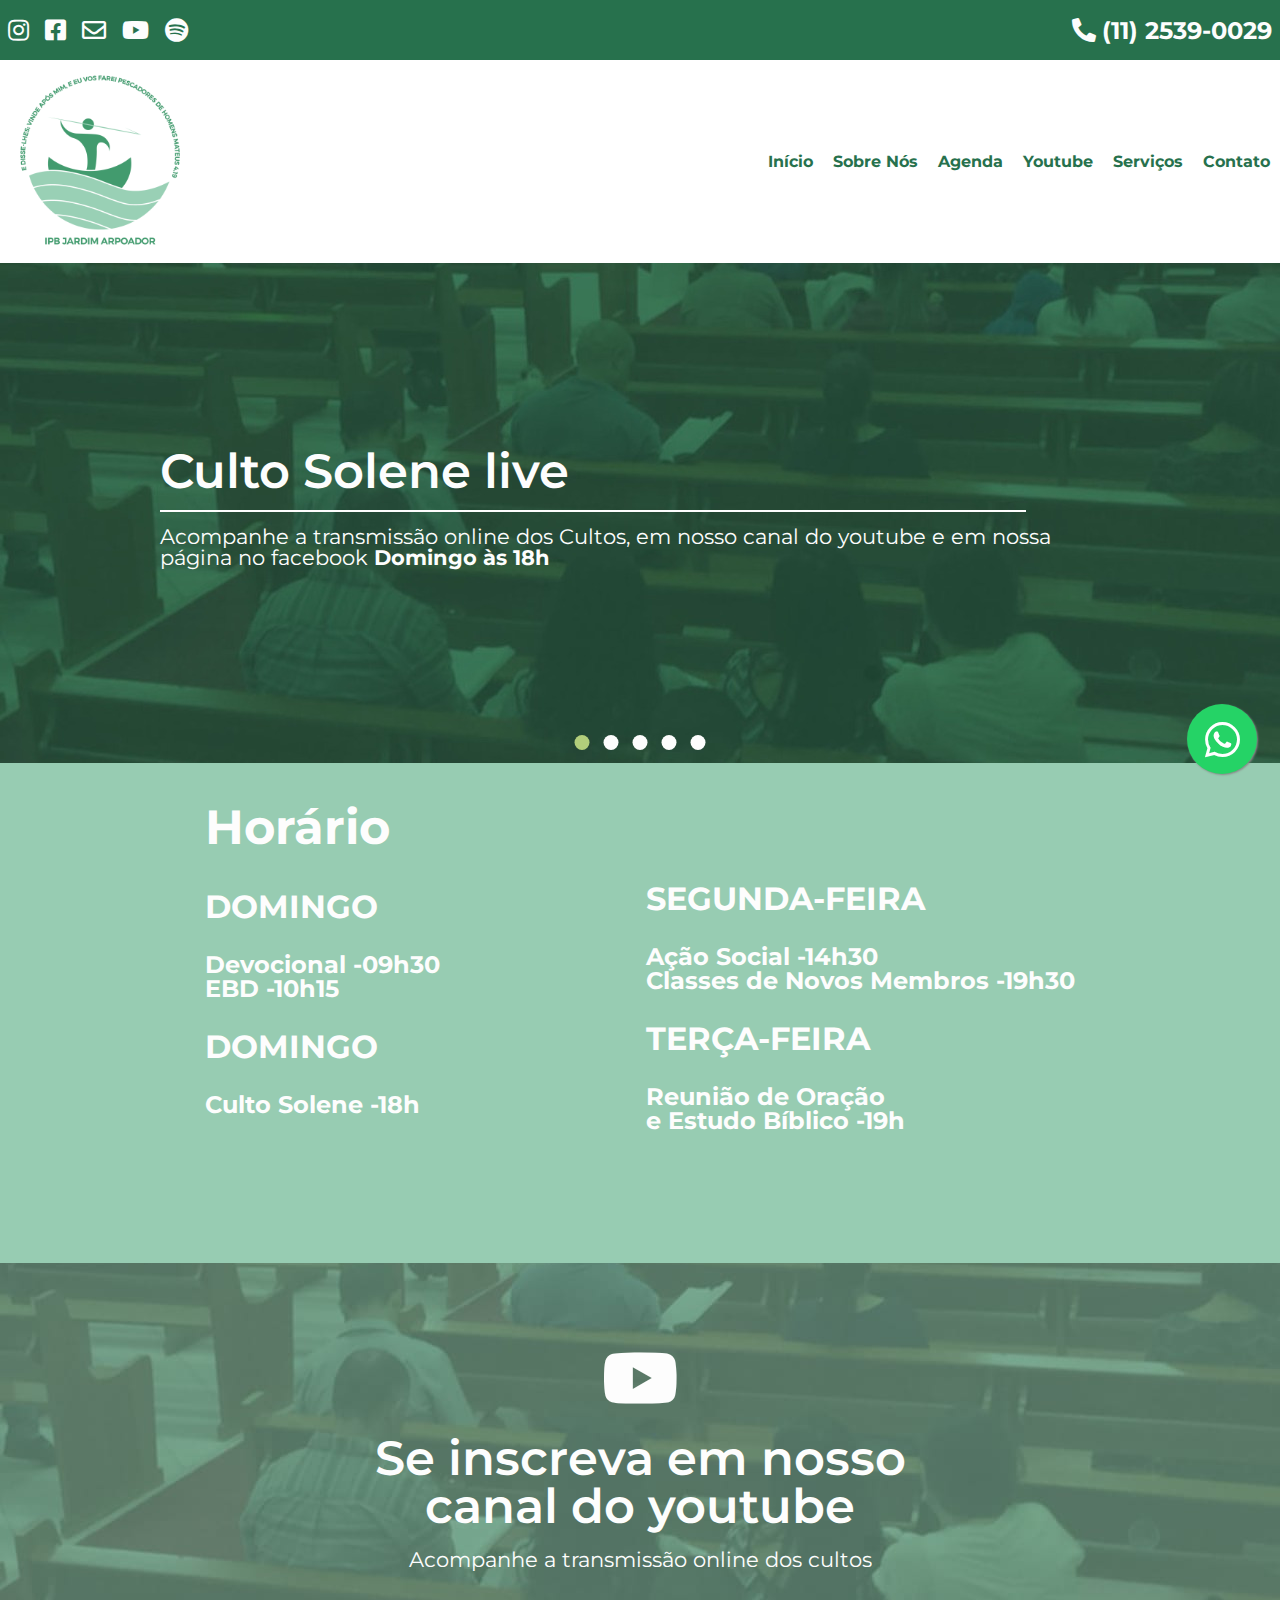
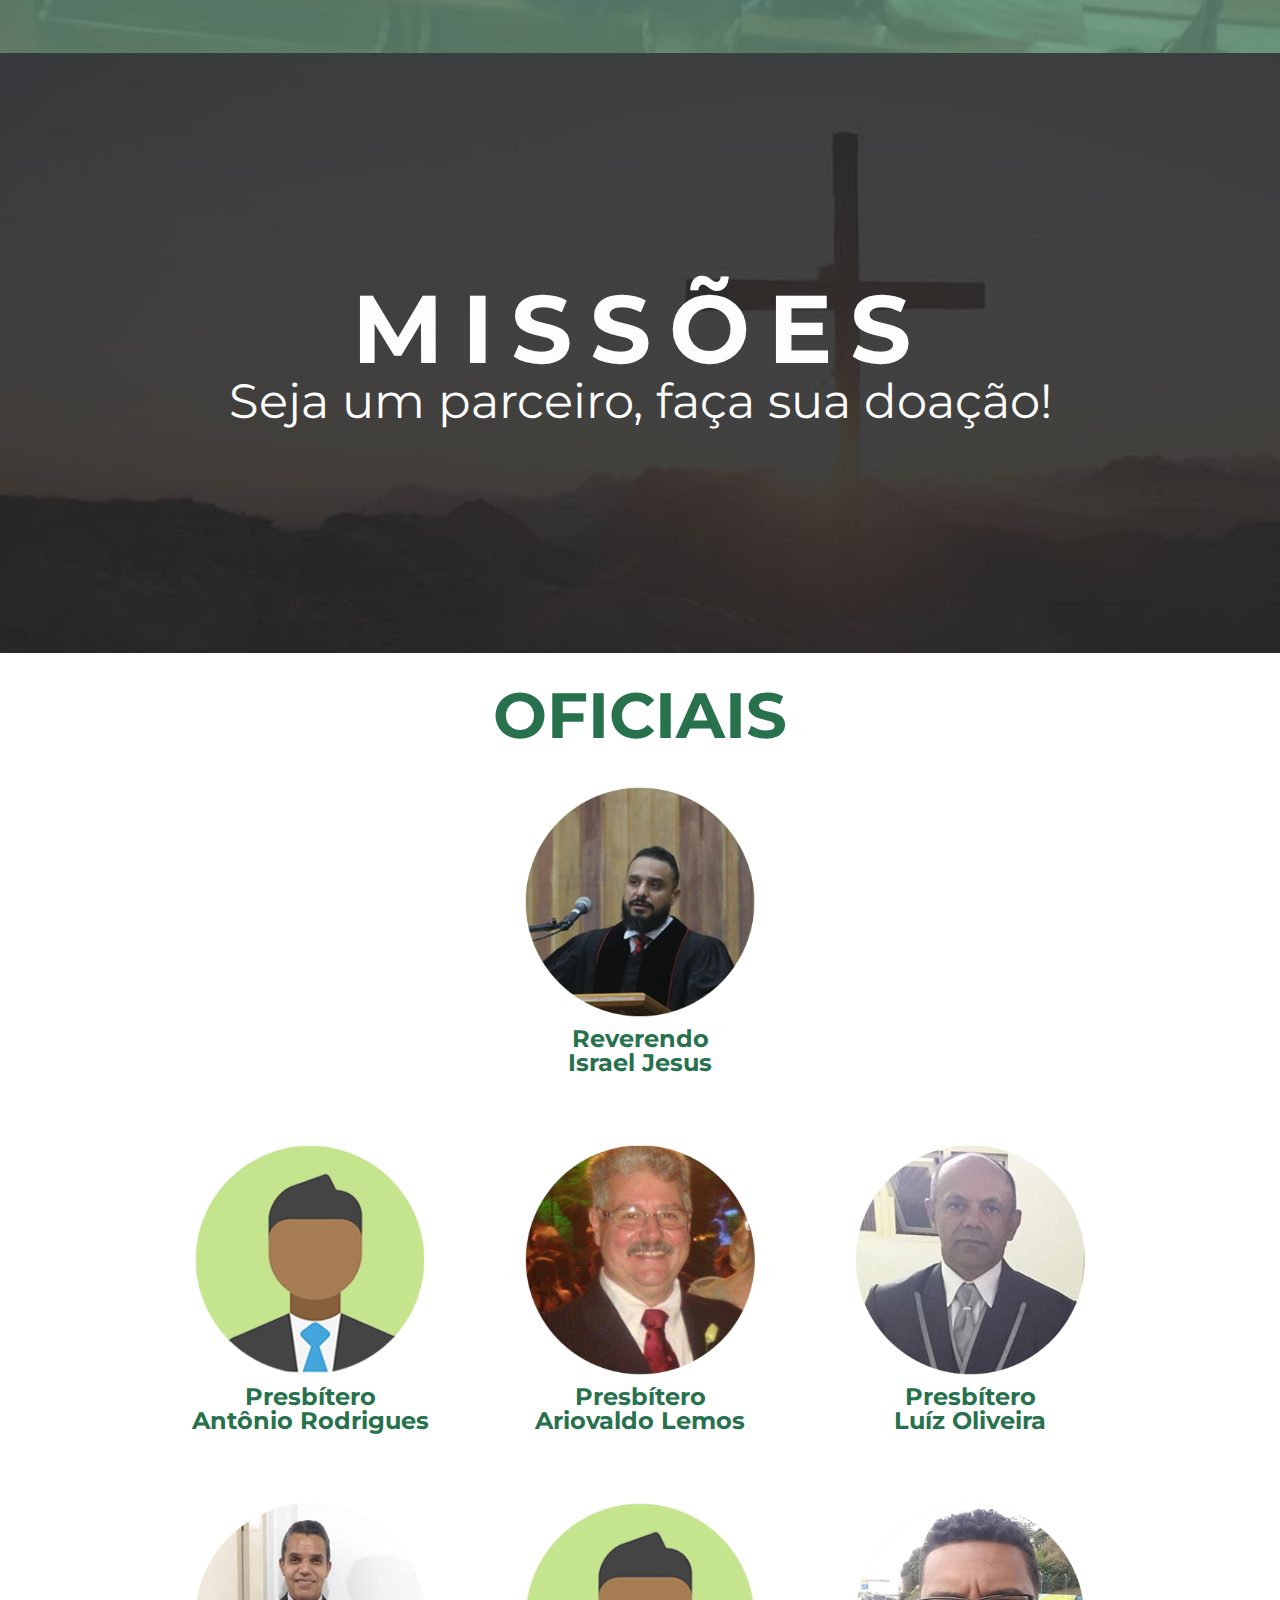
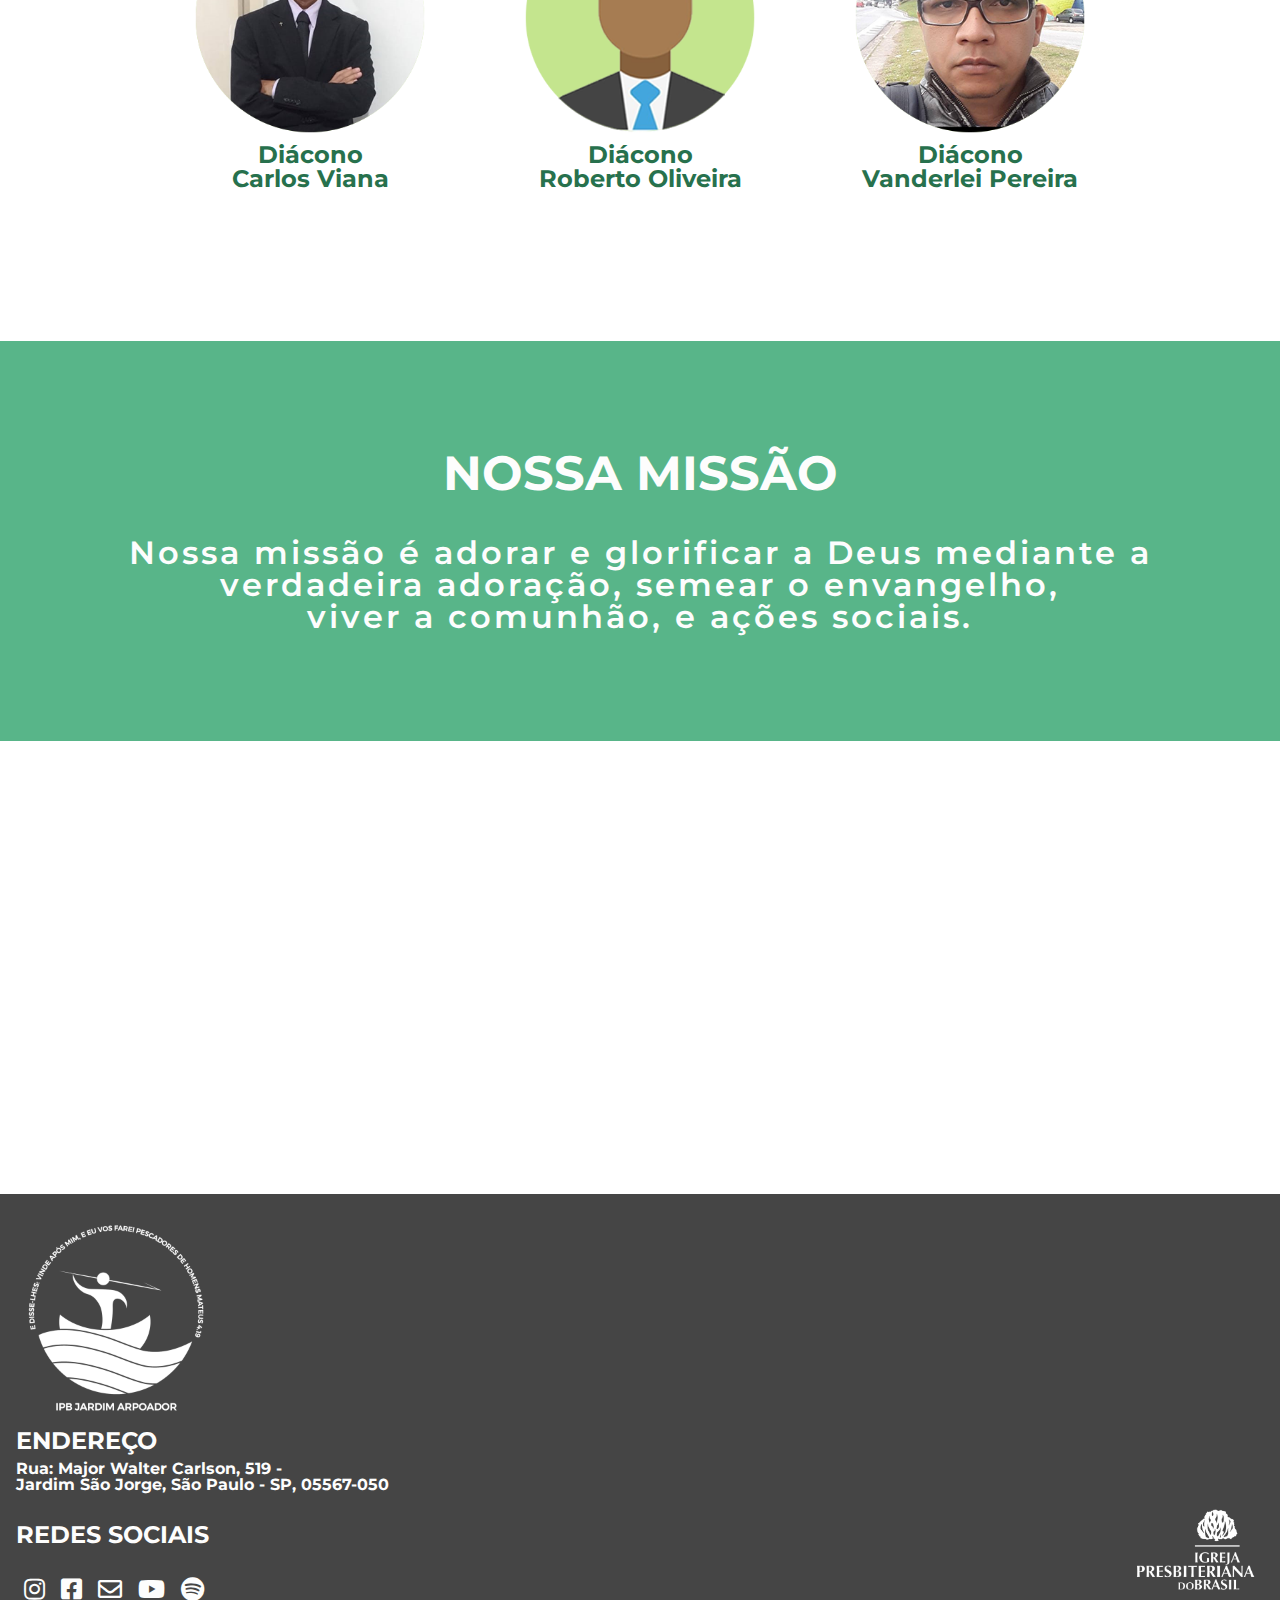
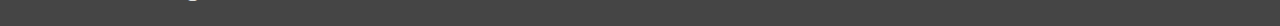
<file: index.html>
<!DOCTYPE html>
<html lang="pt-br">
    <head>
        <meta charset="UTF-8">
        <meta http-equiv="X-UA-Compatible" content="IE=edge">
        <meta name="viewport" content="width=device-width, initial-scale=1.0">
        <link rel="stylesheet" href="assets/reset.css">
        <link rel="stylesheet" href="assets/style.css">
        <link rel="preconnect" href="https://fonts.googleapis.com">
        <link rel="preconnect" href="https://fonts.gstatic.com" crossorigin>
        <link href="https://fonts.googleapis.com/css2?family=Montserrat:ital,wght@0,100;0,200;0,300;0,400;0,500;0,600;0,700;0,800;0,900;1,100;1,200;1,300;1,400;1,500;1,600;1,700;1,800;1,900&display=swap" rel="stylesheet">
        <link rel="stylesheet" href="https://cdnjs.cloudflare.com/ajax/libs/font-awesome/5.15.3/css/all.min.css">
        <link rel="stylesheet" href="https://cdnjs.cloudflare.com/ajax/libs/OwlCarousel2/2.3.4/assets/owl.carousel.min.css" integrity="sha512-tS3S5qG0BlhnQROyJXvNjeEM4UpMXHrQfTGmbQ1gKmelCxlSEBUaxhRBj/EFTzpbP4RVSrpEikbmdJobCvhE3g==" crossorigin="anonymous" referrerpolicy="no-referrer" />
        <link rel="stylesheet" href="https://cdnjs.cloudflare.com/ajax/libs/OwlCarousel2/2.3.4/assets/owl.theme.default.css" integrity="sha512-OTcub78R3msOCtY3Tc6FzeDJ8N9qvQn1Ph49ou13xgA9VsH9+LRxoFU6EqLhW4+PKRfU+/HReXmSZXHEkpYoOA==" crossorigin="anonymous" referrerpolicy="no-referrer" />
        <link rel="stylesheet" href="assets/media-queries.css">
        <link rel="shortcut icon" href="img/Icon/IPB-JDA-Logo.svg">
        <title>Igreja Presbiteriana Jardim Arpoador</title>
    </head>
    <body>
        <header class="header">
            <div class="container">
                <ul class="social-medias">
                    <li class="social-medias__item">
                        <a class="social-medias__item__anchor" href="https://www.instagram.com/ipb_jdarpoador/" target="__blank">
                            <i class="fab fa-instagram"></i>
                        </a>
                    </li>
                    <li class="social-medias__item">
                        <a class="social-medias__item__anchor" href="https://www.facebook.com/ipb.jdarpoador" target="__blank">
                            <i class="fab fa-facebook-square"></i>
                        </a>
                    </li>
                    <li class="social-medias__item">
                        <a class="social-medias__item__anchor" href="">
                            <i class="far fa-envelope"></i>
                        </a>
                    </li>
                    <li class="social-medias__item">
                        <a class="social-medias__item__anchor" href="https://www.youtube.com/channel/UCaK8dIAIg7Z2DrsriV75C8w" target="__blank">
                            <i class="fab fa-youtube"></i>
                        </a>
                    </li>
                    <li class="social-medias__item">
                        <a class="social-medias__item__anchor" href="" target="__blank">
                            <i class="fab fa-spotify"></i>
                        </a>
                    </li>
                    <li class="social-medias__item--spaced">
                        <a class="social-medias__item__anchor" href="">
                            <i class="fas fa-phone-alt"></i>
                            <strong>(11) 2539-0029</strong>
                        </a>
                    </li>
                </ul>
            </div>
        </header>
        <section class="section-wrapper container">
            <i class="fas fa-bars navbar-toogle"></i>
            <h1 class="section-wrapper__title">
                <img class="section-wrapper__title--logo" src="img/Icon/IPB-JDA-Logo.svg" alt="logo">
            </h1>
            <nav>
                <ul class="section-wrapper__nav__list">
                    <li class="section-wrapper__nav__list__item">
                        <a class="section-wrapper__nav__list__item__anchor" href="index.html">Início</a>
                    </li>
                    <li class="section-wrapper__nav__list__item">
                        <a class="section-wrapper__nav__list__item__anchor" href="sobrenos.html">Sobre Nós</a>
                    </li>
                    <li class="section-wrapper__nav__list__item">
                        <a class="section-wrapper__nav__list__item__anchor" href="agenda.html">Agenda</a>
                    </li>
                    <li class="section-wrapper__nav__list__item">
                        <a class="section-wrapper__nav__list__item__anchor" href="https://www.youtube.com/channel/UCaK8dIAIg7Z2DrsriV75C8w" target="__blank">Youtube</a>
                    </li>
                    <li class="section-wrapper__nav__list__item dropdown">
                        <span class="section-wrapper__nav__list__item__anchor">Serviços</span>
                        <ul class="section-wrapper__nav__list__sub-menu sub-menu">
                            <li class="section-wrapper__nav__list__sub-menu__list">
                                <a class="section-wrapper__nav__list__sub-menu__list__anchor" href="counseling.html">Aconselhamento</a>
                            </li>
                            <li class="section-wrapper__nav__list__sub-menu__list">
                                <a class="section-wrapper__nav__list__sub-menu__list__anchor" href="social-projects.html">Ação Social</a>
                            </li>
                        </ul>
                    </li>
                    <li class="section-wrapper__nav__list__item">
                        <a class="section-wrapper__nav__list__item__anchor" href="#contact">Contato</a>
                    </li>
                   <!--  <p class="nav--street">Rua: Major Walter Carlson, 579 Jardim São Jorge - São Paulo/SP CEP 05567-050</p> -->
                </ul>
            </nav>
        </section>
        <div class="wrapper">
            <div class="wrapper__slider owl-carousel">
                <div class="wrapper__slider__item live">
                    <div class="wrapper__slider__item__text">
                        <h3>Culto Solene live</h3>
                        <div class="wrapper__slider__item__text__row"></div>
                        <p>Acompanhe a transmissão online dos Cultos, em nosso canal do youtube e
                            em nossa página no facebook <strong>Domingo às 18h</strong>
                        </p>
                    </div>
                </div>
                <div class="wrapper__slider__item shepherd">
                    <div class="wrapper__slider__item__text">
                        <h3>Atendimento Pastoral</h3>
                        <div class="wrapper__slider__item__text__row"></div>
                        <p>Aconselhamento, visitas, Ceias do Senhor</p>
                        <p> <strong>(11) 2539-0029</strong></p>
                    </div>
                </div>
                <div class="wrapper__slider__item ebd">
                    <div class="wrapper__slider__item__text">
                        <h3>Escola Bíblica Dominical</h3>
                        <div class="wrapper__slider__item__text__row"></div>
                        <p>Todos os <strong>Domingos às 09h30</strong></p>
                    </div>
                </div>
                <div class="wrapper__slider__item medias">
                    <div class="wrapper__slider__item__text">
                        <h3>IPB Jd Arpoador Mídias sociais</h3>
                        <div class="wrapper__slider__item__text__row"></div>
                        <p>Acompanhe as nossas programações, novidades, momentos através de nossas redes sociais.</p>
                    </div>
                </div>
                <div class="wrapper__slider__item spotify">
                    <div class="wrapper__slider__item__text">
                        <h3>IPB Jd Arpoador Spotify</h3>
                        <div class="wrapper__slider__item__text__row"></div>
                        <p>Escute os nossos sermões no seu dia-a-dia, em qualquer dispositivo</p>
                    </div>
                </div>
            </div>
        </div>
        <section class="section">
            <div class="section__wrapper container">
                <div class="section__wrapper__schedule">
                    <h3 class="section__wrapper__schedule__title">Horário</h3>
                    <h4 class="section__wrapper__schedule__monday">DOMINGO</h4>
                    <p class="section__wrapper__schedule__paragraph">Devocional -09h30</p>
                    <p class="section__wrapper__schedule__paragraph--ebd">EBD -10h15</p>
                    <h4 class="section__wrapper__schedule__monday">DOMINGO</h4>
                    <p class="section__wrapper__schedule__paragraph">Culto Solene -18h</p>
                </div>
                <div class="section__schedule-pd">
                    <h3 class="section__schedule-pd__title">SEGUNDA-FEIRA</h3>
                    <p class="section__schedule-pd__paragraph">Ação Social -14h30</p>
                    <p class="section__schedule-pd__paragraph--member">Classes de Novos Membros -19h30</p>
                    <h3 class="section__schedule-pd__title">TERÇA-FEIRA</h3>
                    <p class="section__schedule-pd__paragraph">Reunião de Oração</p>
                    <p class="section__schedule-pd__paragraph">e Estudo Bíblico -19h</p>
                </div>
            </div>
        </section>
        <section class="chanel" id="youtube">
            <div class="chanel__img-wrapper">
                <div class="chanel__img-wrapper__text">
                    <a class="chanel__img-wrapper__text__anchor" href="https://www.youtube.com/channel/UCaK8dIAIg7Z2DrsriV75C8w" target="_blank">
                        <i class="fab fa-youtube"></i>
                        <h3 class="chanel__img-wrapper__text__title">Se inscreva em nosso canal do youtube</h3>
                        <p class="chanel__img-wrapper__text__paragraph">Acompanhe a transmissão online dos cultos</p>
                    </a>
                </div>
            </div>
            <div class="mission">
               <h2 class="mission__title">MISSÕES</h2>
               <P class="mission__paragraph">Seja um parceiro, faça sua doação!</P>
            </div>
        </section>
        <section class="section-officers">
            <h3 class="section-officers__title">OFICIAIS</h3>
            <ul class="section-officers__list container">
                <li class="section-officers__list__item">
                    <div>
                        <img src="img/oficiais/Oficiais fotos- Pastor.png" alt="">
                        <p>Reverendo</p>
                        <p>Israel Jesus</p>
                    </div>
                </li>
                <li class="section-officers__list__item">
                    <div>
                        <img src="img/oficiais/Oficiais fotos-presbAntonio.png" alt="">
                        <p>Presbítero</p>
                        <p>Antônio Rodrigues</p>
                    </div>
                    <div>
                        <img src="img/oficiais/Oficiais fotos-PresbAri.png" alt="">
                        <p>Presbítero</p>
                        <p>Ariovaldo Lemos</p>
                    </div>
                    <div>
                        <img src="img/oficiais/Oficiais fotos-PresbLuiz.png" alt="">
                        <p>Presbítero</p>
                        <p>Luíz Oliveira</p>
                    </div>
                </li>
                <li class="section-officers__list__item">
                    <div>
                        <img src="img/oficiais/Oficiais fotos-DiaconoCarlos.png" alt="">
                        <p>Diácono</p>
                        <p>Carlos Viana</p>
                    </div>
                    <div>
                        <img src="img/oficiais/Oficiais fotos-DiaconoRoberto.png" alt="">
                        <p>Diácono</p>
                        <p>Roberto Oliveira</p>
                    </div>
                    <div>
                        <img src="img/oficiais/Oficiais fotos-DiaconoVanderlei.png" alt="">
                        <p>Diácono</p>
                        <p>Vanderlei Pereira</p>
                    </div>
                </li>
            </ul>
        </section>
        <section class="our-mission">
            <h3 class="our-mission__title">NOSSA MISSÃO</h3>
            <p class="our-mission__paragraph">Nossa missão é adorar e glorificar a Deus mediante a <br>
                verdadeira adoração, semear o envangelho,<br>
                viver a comunhão, e ações sociais.
            </p>
        </section>
        <section>
            <iframe src="https://www.google.com/maps/embed?pb=!1m14!1m8!1m3!1d14625.272934175988!2d-46.7884097!3d-23.5929173!3m2!1i1024!2i768!4f13.1!3m3!1m2!1s0x0%3A0x75b71f557abcb1e0!2sIgreja%20Presbiteriana%20Arpoador!5e0!3m2!1sen!2sbr!4v1625536117580!5m2!1sen!2sbr"
                width="100%" height="450" style="border:0;" allowfullscreen="" loading="lazy">
            </iframe>
        </section>
        <a class="whatsapp-link" href="https://web.whatsapp.com/send?phone=" target="_blank">
            <i class="fab fa-whatsapp"></i>
        </a>
            <footer class="footer">
                <div class="container footer__wrapper">
                    <div class="footer__logo-ipbjda">
                        <img src="img/Icon/IPB-NovoLogo-1.png" height="200px" alt="">
                        <h3 class="footer__logo-ipbjda__title">ENDEREÇO</h3>
                        <p class="footer__logo-ipbjda__paragraph">Rua: Major Walter Carlson, 519 -</p>
                        <p class="footer__logo-ipbjda__paragraph">Jardim São Jorge, São Paulo - SP, 05567-050</p>
                        <h2 class="footer__logo-ipbjda__title--social-medias">REDES SOCIAIS</h2>
                        <ul class="social-medias" id="contact">
                            <li class="social-medias__item">
                                <a class="social-medias__item__anchor" href="https://www.instagram.com/ipb_jdarpoador/" target="__blank">
                                    <i class="fab fa-instagram"></i>
                                </a>
                            </li>
                            <li class="social-medias__item">
                                <a class="social-medias__item__anchor" href="https://www.facebook.com/ipb.jdarpoador" target="__blank">
                                    <i class="fab fa-facebook-square"></i>
                                </a>
                            </li>
                            <li class="social-medias__item">
                                <a class="social-medias__item__anchor" href="">
                                    <i class="far fa-envelope"></i>
                                </a>
                            </li>
                            <li class="social-medias__item">
                                <a class="social-medias__item__anchor" href="https://www.youtube.com/channel/UCaK8dIAIg7Z2DrsriV75C8w" target="__blank">
                                    <i class="fab fa-youtube"></i>
                                </a>
                            </li>
                            <li class="social-medias__item">
                                <a class="social-medias__item__anchor" href="" target="__blank">
                                    <i class="fab fa-spotify"></i>
                                </a>
                            </li>
                        </ul>
                    </div>
                    <div class="footer__logo-ipb">
                        <img src="img/Icon/IPB-BRANCO.png" height="100%" alt="">
                    </div>
                </div>
            </footer>
        <script src="https://cdnjs.cloudflare.com/ajax/libs/jquery/3.6.0/jquery.min.js" integrity="sha512-894YE6QWD5I59HgZOGReFYm4dnWc1Qt5NtvYSaNcOP+u1T9qYdvdihz0PPSiiqn/+/3e7Jo4EaG7TubfWGUrMQ==" crossorigin="anonymous" referrerpolicy="no-referrer"></script>
        <script src="https://cdnjs.cloudflare.com/ajax/libs/OwlCarousel2/2.3.4/owl.carousel.min.js" integrity="sha512-bPs7Ae6pVvhOSiIcyUClR7/q2OAsRiovw4vAkX+zJbw3ShAeeqezq50RIIcIURq7Oa20rW2n2q+fyXBNcU9lrw==" crossorigin="anonymous" referrerpolicy="no-referrer"></script>
        <script src="js/carousel.js"></script>
        <script src="js/mobile-navbar.js"></script>
    </body>
</html>
</file>
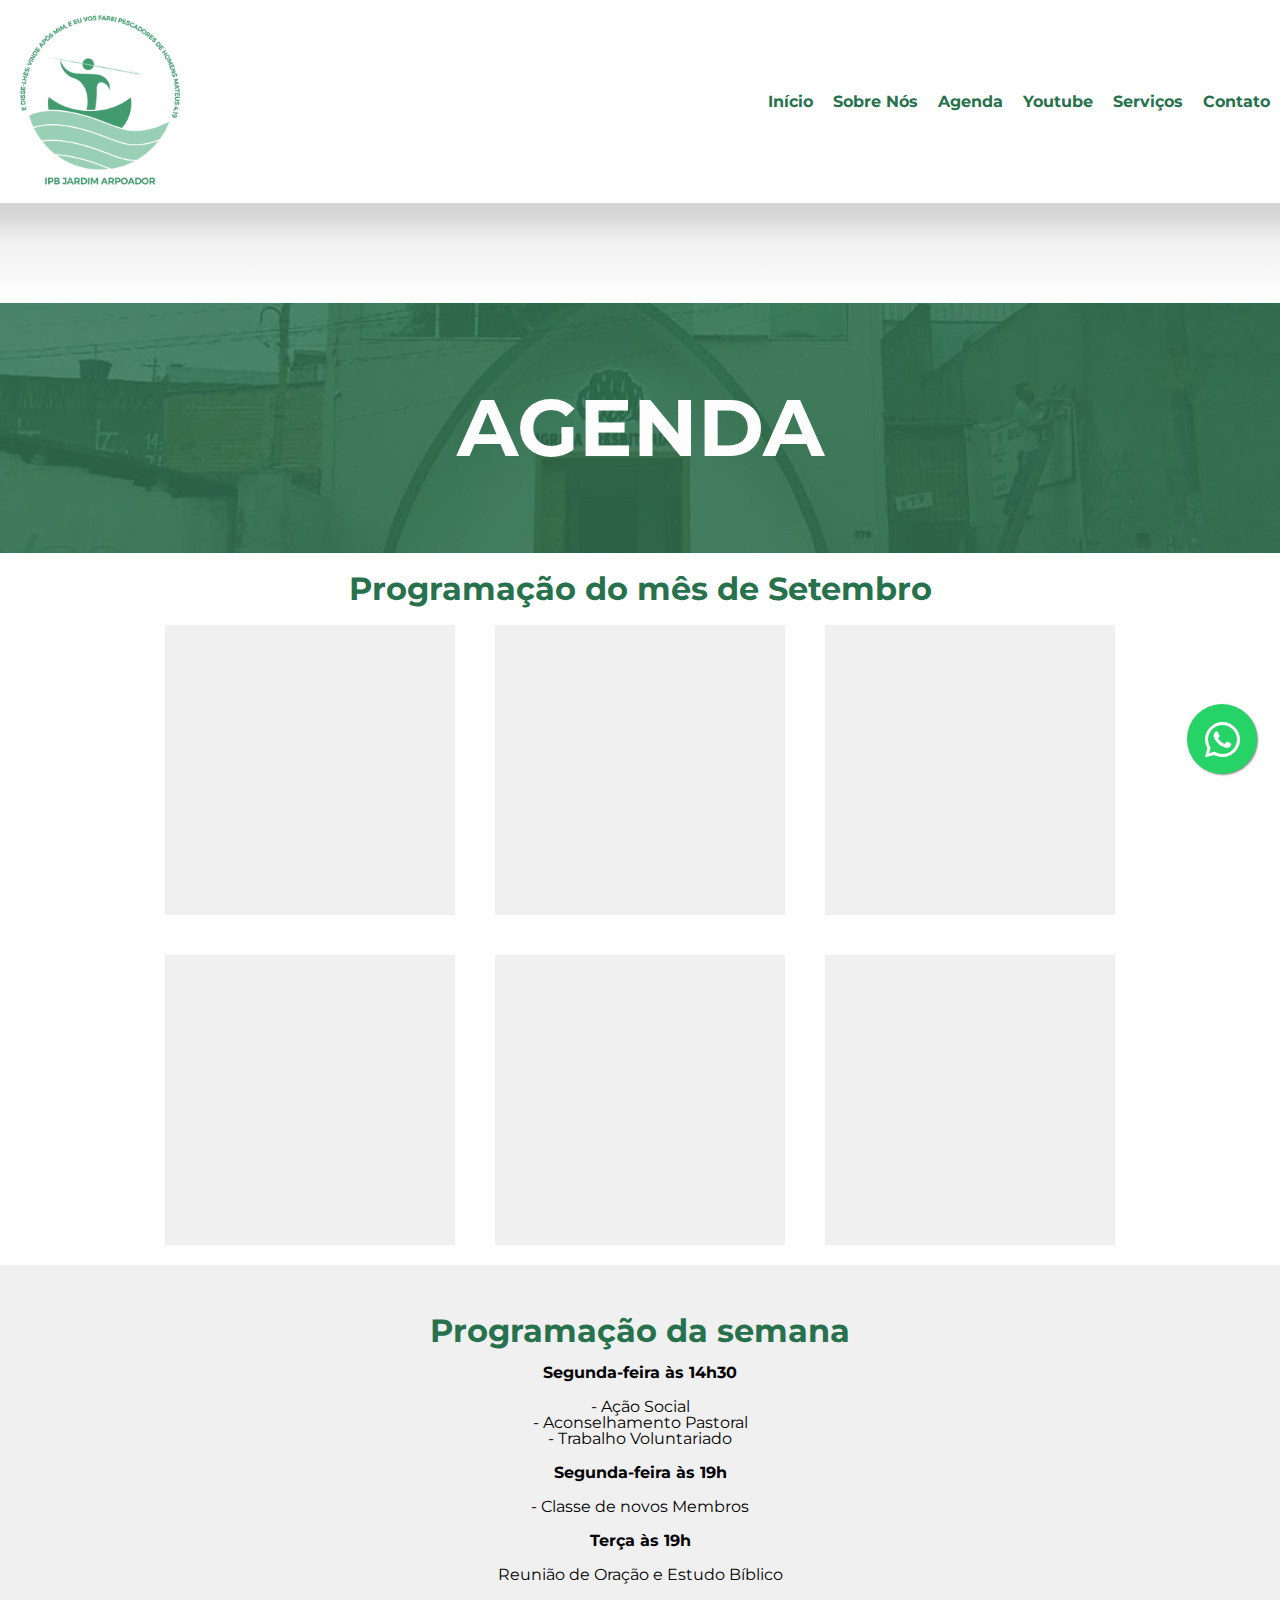
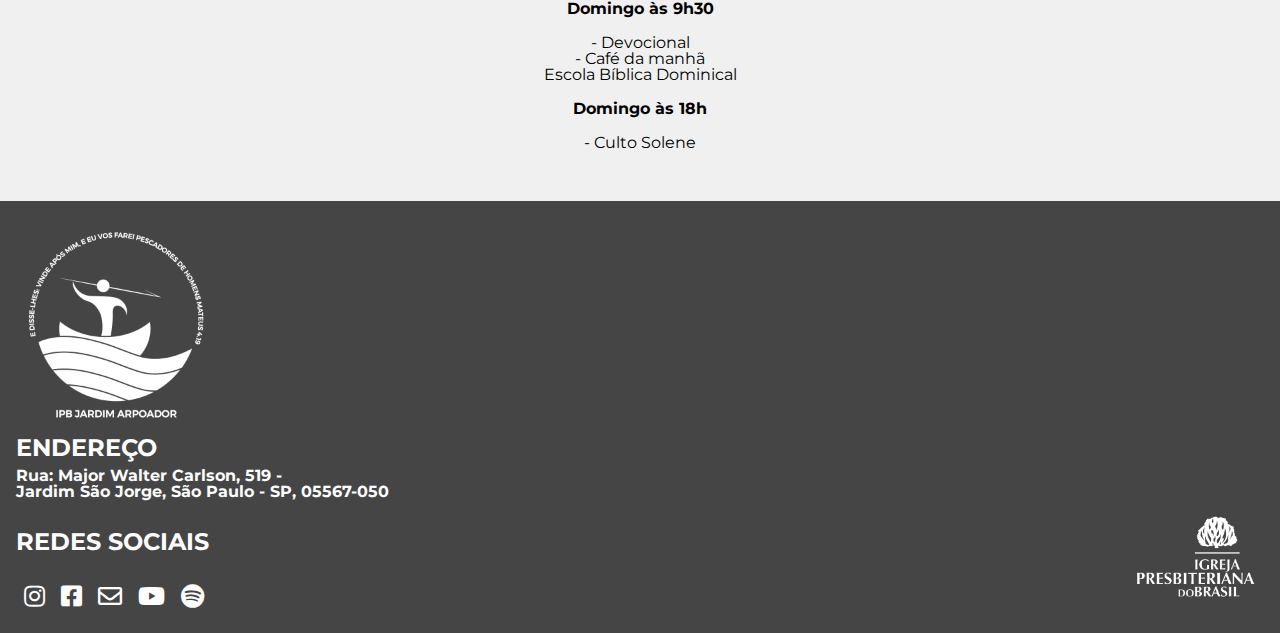
<file: agenda.html>
<!DOCTYPE html>
<html lang="pt-br">
<head>
    <meta charset="UTF-8">
    <meta http-equiv="X-UA-Compatible" content="IE=edge">
    <meta name="viewport" content="width=device-width, initial-scale=1.0">
    <link rel="stylesheet" href="assets/reset.css">
    <link rel="stylesheet" href="assets/style.css">
    <link rel="stylesheet" href="assets/agenda.css">
    <link rel="stylesheet" href="assets/media-queries.css">
    <link rel="preconnect" href="https://fonts.googleapis.com">
    <link rel="preconnect" href="https://fonts.gstatic.com" crossorigin>
    <link href="https://fonts.googleapis.com/css2?family=Montserrat:ital,wght@0,100;0,200;0,300;0,400;0,500;0,600;0,700;0,800;0,900;1,100;1,200;1,300;1,400;1,500;1,600;1,700;1,800;1,900&display=swap" rel="stylesheet">
    <link rel="stylesheet" href="https://cdnjs.cloudflare.com/ajax/libs/font-awesome/5.15.3/css/all.min.css">
    <link rel="stylesheet" href="https://cdnjs.cloudflare.com/ajax/libs/OwlCarousel2/2.3.4/assets/owl.carousel.min.css" integrity="sha512-tS3S5qG0BlhnQROyJXvNjeEM4UpMXHrQfTGmbQ1gKmelCxlSEBUaxhRBj/EFTzpbP4RVSrpEikbmdJobCvhE3g==" crossorigin="anonymous" referrerpolicy="no-referrer" />
    <link rel="stylesheet" href="https://cdnjs.cloudflare.com/ajax/libs/OwlCarousel2/2.3.4/assets/owl.theme.default.css" integrity="sha512-OTcub78R3msOCtY3Tc6FzeDJ8N9qvQn1Ph49ou13xgA9VsH9+LRxoFU6EqLhW4+PKRfU+/HReXmSZXHEkpYoOA==" crossorigin="anonymous" referrerpolicy="no-referrer" />
    <link rel="shortcut icon" href="img/Icon/IPB-JDA-Logo.svg">
    <title>Sobre nós</title>
</head>
<body>
    <section class="section-wrapper container">
        <i class="fas fa-bars navbar-toogle"></i>
        <h1 class="section-wrapper__title">
            <img class="section-wrapper__title--logo" src="img/Icon/IPB-JDA-Logo.svg" alt="logo">
        </h1>
        <nav>
            <ul class="section-wrapper__nav__list">
                <li class="section-wrapper__nav__list__item">
                    <a class="section-wrapper__nav__list__item__anchor" href="index.html">Início</a>
                </li>
                <li class="section-wrapper__nav__list__item">
                    <a class="section-wrapper__nav__list__item__anchor" href="sobrenos.html">Sobre Nós</a>
                </li>
                <li class="section-wrapper__nav__list__item">
                    <a class="section-wrapper__nav__list__item__anchor" href="agenda.html">Agenda</a>
                </li>
                <li class="section-wrapper__nav__list__item">
                    <a class="section-wrapper__nav__list__item__anchor" href="https://www.youtube.com/channel/UCaK8dIAIg7Z2DrsriV75C8w" target="__blank">Youtube</a>
                </li>
                <li class="section-wrapper__nav__list__item dropdown">
                    <span class="section-wrapper__nav__list__item__anchor" >Serviços</span>
                    <ul class="section-wrapper__nav__list__sub-menu sub-menu">
                        <li class="section-wrapper__nav__list__sub-menu__list">
                            <a class="section-wrapper__nav__list__sub-menu__list__anchor" href="counseling.html">Aconselhamento</a>
                        </li>
                        <li class="section-wrapper__nav__list__sub-menu__list">
                            <a class="section-wrapper__nav__list__sub-menu__list__anchor" href="social-projects.html">Ação Social</a>
                        </li>
                    </ul>
                </li>
                <li class="section-wrapper__nav__list__item">
                    <a class="section-wrapper__nav__list__item__anchor" href="#contact">Contato</a>
                </li>
               <!--  <p class="nav--street">Rua: Major Walter Carlson, 579 Jardim São Jorge - São Paulo/SP CEP 05567-050</p> -->
            </ul>
        </nav>
    </section>
    <div class="shadow"></div>
    <main class="main container">
        <div class="main__our-history">
            <h1 class="main__our-history__title"><strong>AGENDA</strong></h1>
        </div>
        <p class="main__paragraph"><strong>Programação do mês de Setembro</strong></p>
        <div class="grid-timeTable">
            <div class="grid-timeTable__banner"></div>
            <div class="grid-timeTable__banner"></div>
            <div class="grid-timeTable__banner"></div>
            <div class="grid-timeTable__banner"></div>
            <div class="grid-timeTable__banner"></div>
            <div class="grid-timeTable__banner"></div>
        </div>
    </main>
    <section class="schedule-week">
        <div class=" schedule-week__programation container">
            <p class="main__paragraph"><strong>Programação da semana</strong></p>
            <h4 class="schedule-week__title"><strong>Segunda-feira às 14h30</strong></h4>
            <p class="schedule-week__paragraph">- Ação Social</p>
            <p class="schedule-week__paragraph">- Aconselhamento Pastoral</p>
            <p class="schedule-week__paragraph">- Trabalho Voluntariado</p>
            <h4 class="schedule-week__title"><strong>Segunda-feira às 19h</strong></h4>
            <p class="schedule-week__paragraph">- Classe de novos Membros</p>
            <h4 class="schedule-week__title"><strong>Terça às 19h</strong></h4>
            <p class="schedule-week__paragraph">Reunião de Oração e Estudo Bíblico</p>
            <h4 class="schedule-week__title"><strong>Domingo às 9h30</strong></h4>
            <p class="schedule-week__paragraph">- Devocional</p>
            <p class="schedule-week__paragraph">- Café da manhã</p>
            <p class="schedule-week__paragraph">Escola Bíblica Dominical</p>
            <h4 class="schedule-week__title"><strong>Domingo às 18h</strong></h4>
            <p class="schedule-week__paragraph">- Culto Solene</p>
        </div>
    </section>
    <footer class="footer">
        <div class="container footer__wrapper">
            <div class="footer__logo-ipbjda">
                <img src="img/Icon/IPB-NovoLogo-1.png" height="200px" alt="">
                <h3 class="footer__logo-ipbjda__title">ENDEREÇO</h3>
                <p class="footer__logo-ipbjda__paragraph">Rua: Major Walter Carlson, 519 -</p>
                <p class="footer__logo-ipbjda__paragraph">Jardim São Jorge, São Paulo - SP, 05567-050</p>
                <h2 class="footer__logo-ipbjda__title--social-medias">REDES SOCIAIS</h2>
                <ul class="social-medias" id="contact">
                    <li class="social-medias__item">
                        <a class="social-medias__item__anchor" href="https://www.instagram.com/ipb_jdarpoador/" target="__blank">
                            <i class="fab fa-instagram"></i>
                        </a>
                    </li>
                    <li class="social-medias__item">
                        <a class="social-medias__item__anchor" href="https://www.facebook.com/ipb.jdarpoador" target="__blank">
                            <i class="fab fa-facebook-square"></i>
                        </a>
                    </li>
                    <li class="social-medias__item">
                        <a class="social-medias__item__anchor" href="">
                            <i class="far fa-envelope"></i>
                        </a>
                    </li>
                    <li class="social-medias__item">
                        <a class="social-medias__item__anchor" href="https://www.youtube.com/channel/UCaK8dIAIg7Z2DrsriV75C8w" target="__blank">
                            <i class="fab fa-youtube"></i>
                        </a>
                    </li>
                    <li class="social-medias__item">
                        <a class="social-medias__item__anchor" href="" target="__blank">
                            <i class="fab fa-spotify"></i>
                        </a>
                    </li>
                </ul>
            </div>
            <div class="footer__logo-ipb">
                <img src="img/Icon/IPB-BRANCO.png" height="100%" alt="">
            </div>
        </div>
        <a class="whatsapp-link" href="https://web.whatsapp.com/send?phone=" target="_blank">
            <i class="fab fa-whatsapp"></i>
        </a>
    </footer>
</body>
<script src="https://cdnjs.cloudflare.com/ajax/libs/jquery/3.6.0/jquery.min.js" integrity="sha512-894YE6QWD5I59HgZOGReFYm4dnWc1Qt5NtvYSaNcOP+u1T9qYdvdihz0PPSiiqn/+/3e7Jo4EaG7TubfWGUrMQ==" crossorigin="anonymous" referrerpolicy="no-referrer"></script>
<script src="https://cdnjs.cloudflare.com/ajax/libs/OwlCarousel2/2.3.4/owl.carousel.min.js" integrity="sha512-bPs7Ae6pVvhOSiIcyUClR7/q2OAsRiovw4vAkX+zJbw3ShAeeqezq50RIIcIURq7Oa20rW2n2q+fyXBNcU9lrw==" crossorigin="anonymous" referrerpolicy="no-referrer"></script>
<script src="js/carousel.js"></script>
<script src="js/mobile-navbar.js"></script>
</html>
</file>
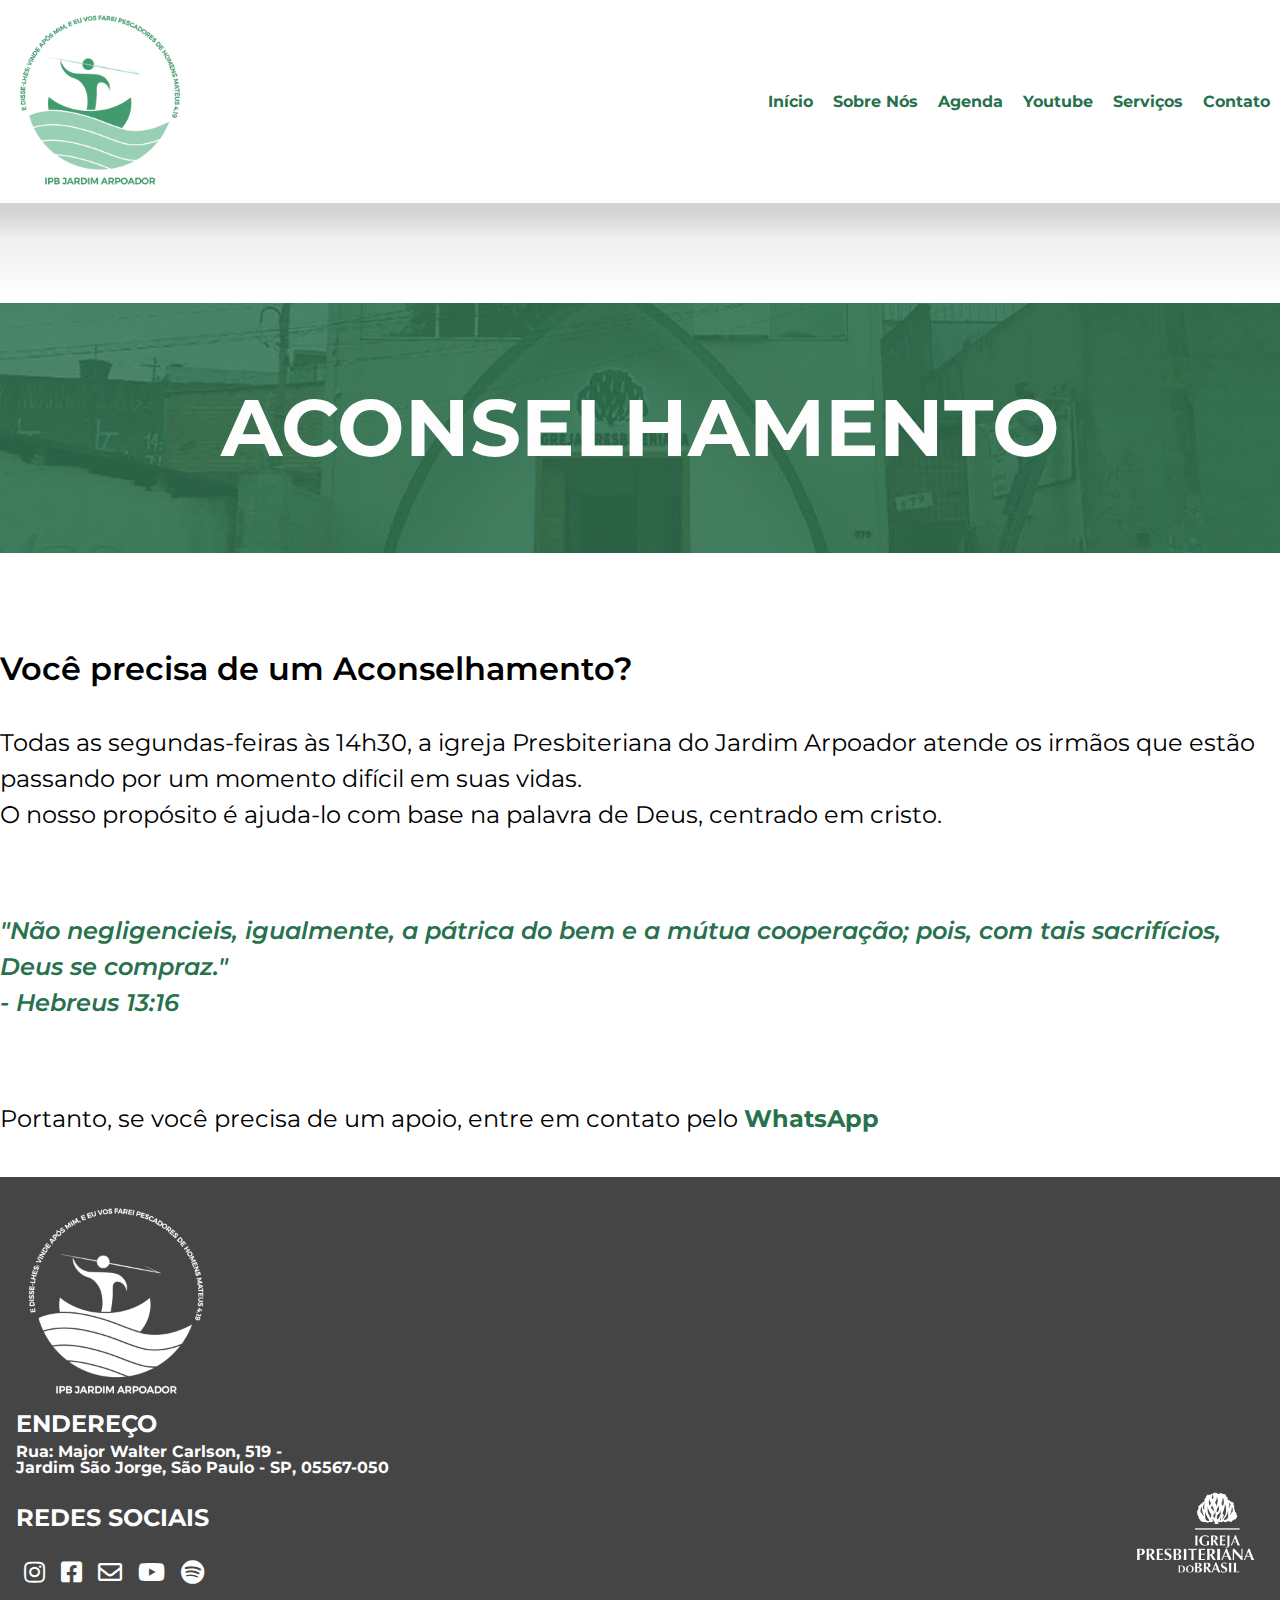
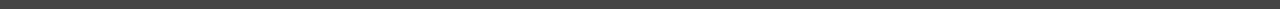
<file: counseling.html>
<!DOCTYPE html>
<html lang="pt-br">
<head>
    <meta charset="UTF-8">
    <meta http-equiv="X-UA-Compatible" content="IE=edge">
    <meta name="viewport" content="width=device-width, initial-scale=1.0">
    <link rel="stylesheet" href="assets/reset.css">
    <link rel="stylesheet" href="assets/style.css">
    <link rel="stylesheet" href="assets/social-project.css">
    <link rel="stylesheet" href="assets/media-queries.css">
    <link rel="preconnect" href="https://fonts.googleapis.com">
    <link rel="preconnect" href="https://fonts.gstatic.com" crossorigin>
    <link href="https://fonts.googleapis.com/css2?family=Montserrat:ital,wght@0,100;0,200;0,300;0,400;0,500;0,600;0,700;0,800;0,900;1,100;1,200;1,300;1,400;1,500;1,600;1,700;1,800;1,900&display=swap" rel="stylesheet">
    <link rel="stylesheet" href="https://cdnjs.cloudflare.com/ajax/libs/font-awesome/5.15.3/css/all.min.css">
    <link rel="stylesheet" href="https://cdnjs.cloudflare.com/ajax/libs/OwlCarousel2/2.3.4/assets/owl.carousel.min.css" integrity="sha512-tS3S5qG0BlhnQROyJXvNjeEM4UpMXHrQfTGmbQ1gKmelCxlSEBUaxhRBj/EFTzpbP4RVSrpEikbmdJobCvhE3g==" crossorigin="anonymous" referrerpolicy="no-referrer" />
    <link rel="stylesheet" href="https://cdnjs.cloudflare.com/ajax/libs/OwlCarousel2/2.3.4/assets/owl.theme.default.css" integrity="sha512-OTcub78R3msOCtY3Tc6FzeDJ8N9qvQn1Ph49ou13xgA9VsH9+LRxoFU6EqLhW4+PKRfU+/HReXmSZXHEkpYoOA==" crossorigin="anonymous" referrerpolicy="no-referrer" />
    <link rel="shortcut icon" href="img/Icon/IPB-JDA-Logo.svg">
    <title>Sobre nós</title>
</head>
<body>
    <section class="section-wrapper container">
        <i class="fas fa-bars navbar-toogle"></i>
        <h1 class="section-wrapper__title">
            <img class="section-wrapper__title--logo" src="img/Icon/IPB-JDA-Logo.svg" alt="logo">
        </h1>
        <nav>
            <ul class="section-wrapper__nav__list">
                <li class="section-wrapper__nav__list__item">
                    <a class="section-wrapper__nav__list__item__anchor" href="index.html">Início</a>
                </li>
                <li class="section-wrapper__nav__list__item">
                    <a class="section-wrapper__nav__list__item__anchor" href="sobrenos.html">Sobre Nós</a>
                </li>
                <li class="section-wrapper__nav__list__item">
                    <a class="section-wrapper__nav__list__item__anchor" href="agenda.html">Agenda</a>
                </li>
                <li class="section-wrapper__nav__list__item">
                    <a class="section-wrapper__nav__list__item__anchor" href="https://www.youtube.com/channel/UCaK8dIAIg7Z2DrsriV75C8w" target="__blank">Youtube</a>
                </li>
                <li class="section-wrapper__nav__list__item dropdown">
                    <span class="section-wrapper__nav__list__item__anchor" >Serviços</span>
                    <ul class="section-wrapper__nav__list__sub-menu sub-menu">
                        <li class="section-wrapper__nav__list__sub-menu__list">
                            <a class="section-wrapper__nav__list__sub-menu__list__anchor" href="counseling.html">Aconselhamento</a>
                        </li>
                        <li class="section-wrapper__nav__list__sub-menu__list">
                            <a class="section-wrapper__nav__list__sub-menu__list__anchor" href="social-projects.html">Ação Social</a>
                        </li>
                    </ul>
                </li>
                <li class="section-wrapper__nav__list__item">
                    <a class="section-wrapper__nav__list__item__anchor" href="#contact">Contato</a>
                </li>
               <!--  <p class="nav--street">Rua: Major Walter Carlson, 579 Jardim São Jorge - São Paulo/SP CEP 05567-050</p> -->
            </ul>
        </nav>
    </section>
    <div class="shadow"></div>
    <main class="main container">
        <div class="main__our-history">
            <h1 class="main__our-history__title"><strong>ACONSELHAMENTO</strong></h1>
        </div>
        <h2 class="main__title-counseling">Você precisa de um Aconselhamento?</h2>
        <p class="main__paragraph-social-projects">Todas as segundas-feiras às 14h30, a igreja Presbiteriana do Jardim Arpoador atende os irmãos que estão passando
            por um momento difícil em suas vidas.<br>
            O nosso propósito é ajuda-lo com base na palavra de Deus, centrado em cristo.
        </p>
        <p class="main__paragraph-social-projects paragraph-green">"Não negligencieis, igualmente, a pátrica do bem e a mútua cooperação;
            pois, com tais sacrifícios, Deus se compraz."<br> - Hebreus 13:16</p>
        <p class="main__paragraph-social-projects"> Portanto, se você precisa de um apoio, entre em contato pelo
            <a class="main__anchor-whatsapp" href="">WhatsApp</a>
        </p>
    <footer class="footer">
        <div class="container footer__wrapper">
            <div class="footer__logo-ipbjda">
                <img src="img/Icon/IPB-NovoLogo-1.png" height="200px" alt="">
                <h3 class="footer__logo-ipbjda__title">ENDEREÇO</h3>
                <p class="footer__logo-ipbjda__paragraph">Rua: Major Walter Carlson, 519 -</p>
                <p class="footer__logo-ipbjda__paragraph">Jardim São Jorge, São Paulo - SP, 05567-050</p>
                <h2 class="footer__logo-ipbjda__title--social-medias">REDES SOCIAIS</h2>
                <ul class="social-medias" id="contact">
                    <li class="social-medias__item">
                        <a class="social-medias__item__anchor" href="https://www.instagram.com/ipb_jdarpoador/" target="__blank">
                            <i class="fab fa-instagram"></i>
                        </a>
                    </li>
                    <li class="social-medias__item">
                        <a class="social-medias__item__anchor" href="https://www.facebook.com/ipb.jdarpoador" target="__blank">
                            <i class="fab fa-facebook-square"></i>
                        </a>
                    </li>
                    <li class="social-medias__item">
                        <a class="social-medias__item__anchor" href="">
                            <i class="far fa-envelope"></i>
                        </a>
                    </li>
                    <li class="social-medias__item">
                        <a class="social-medias__item__anchor" href="https://www.youtube.com/channel/UCaK8dIAIg7Z2DrsriV75C8w" target="__blank">
                            <i class="fab fa-youtube"></i>
                        </a>
                    </li>
                    <li class="social-medias__item">
                        <a class="social-medias__item__anchor" href="" target="__blank">
                            <i class="fab fa-spotify"></i>
                        </a>
                    </li>
                </ul>
            </div>
            <div class="footer__logo-ipb">
                <img src="img/Icon/IPB-BRANCO.png" height="100%" alt="">
            </div>
        </div>
    </footer>
    <script src="https://cdnjs.cloudflare.com/ajax/libs/jquery/3.6.0/jquery.min.js" integrity="sha512-894YE6QWD5I59HgZOGReFYm4dnWc1Qt5NtvYSaNcOP+u1T9qYdvdihz0PPSiiqn/+/3e7Jo4EaG7TubfWGUrMQ==" crossorigin="anonymous" referrerpolicy="no-referrer"></script>
    <script src="https://cdnjs.cloudflare.com/ajax/libs/OwlCarousel2/2.3.4/owl.carousel.min.js" integrity="sha512-bPs7Ae6pVvhOSiIcyUClR7/q2OAsRiovw4vAkX+zJbw3ShAeeqezq50RIIcIURq7Oa20rW2n2q+fyXBNcU9lrw==" crossorigin="anonymous" referrerpolicy="no-referrer"></script>
    <script src="js/carousel.js"></script>
    <script src="js/mobile-navbar.js"></script>
</body>
</html>
</file>
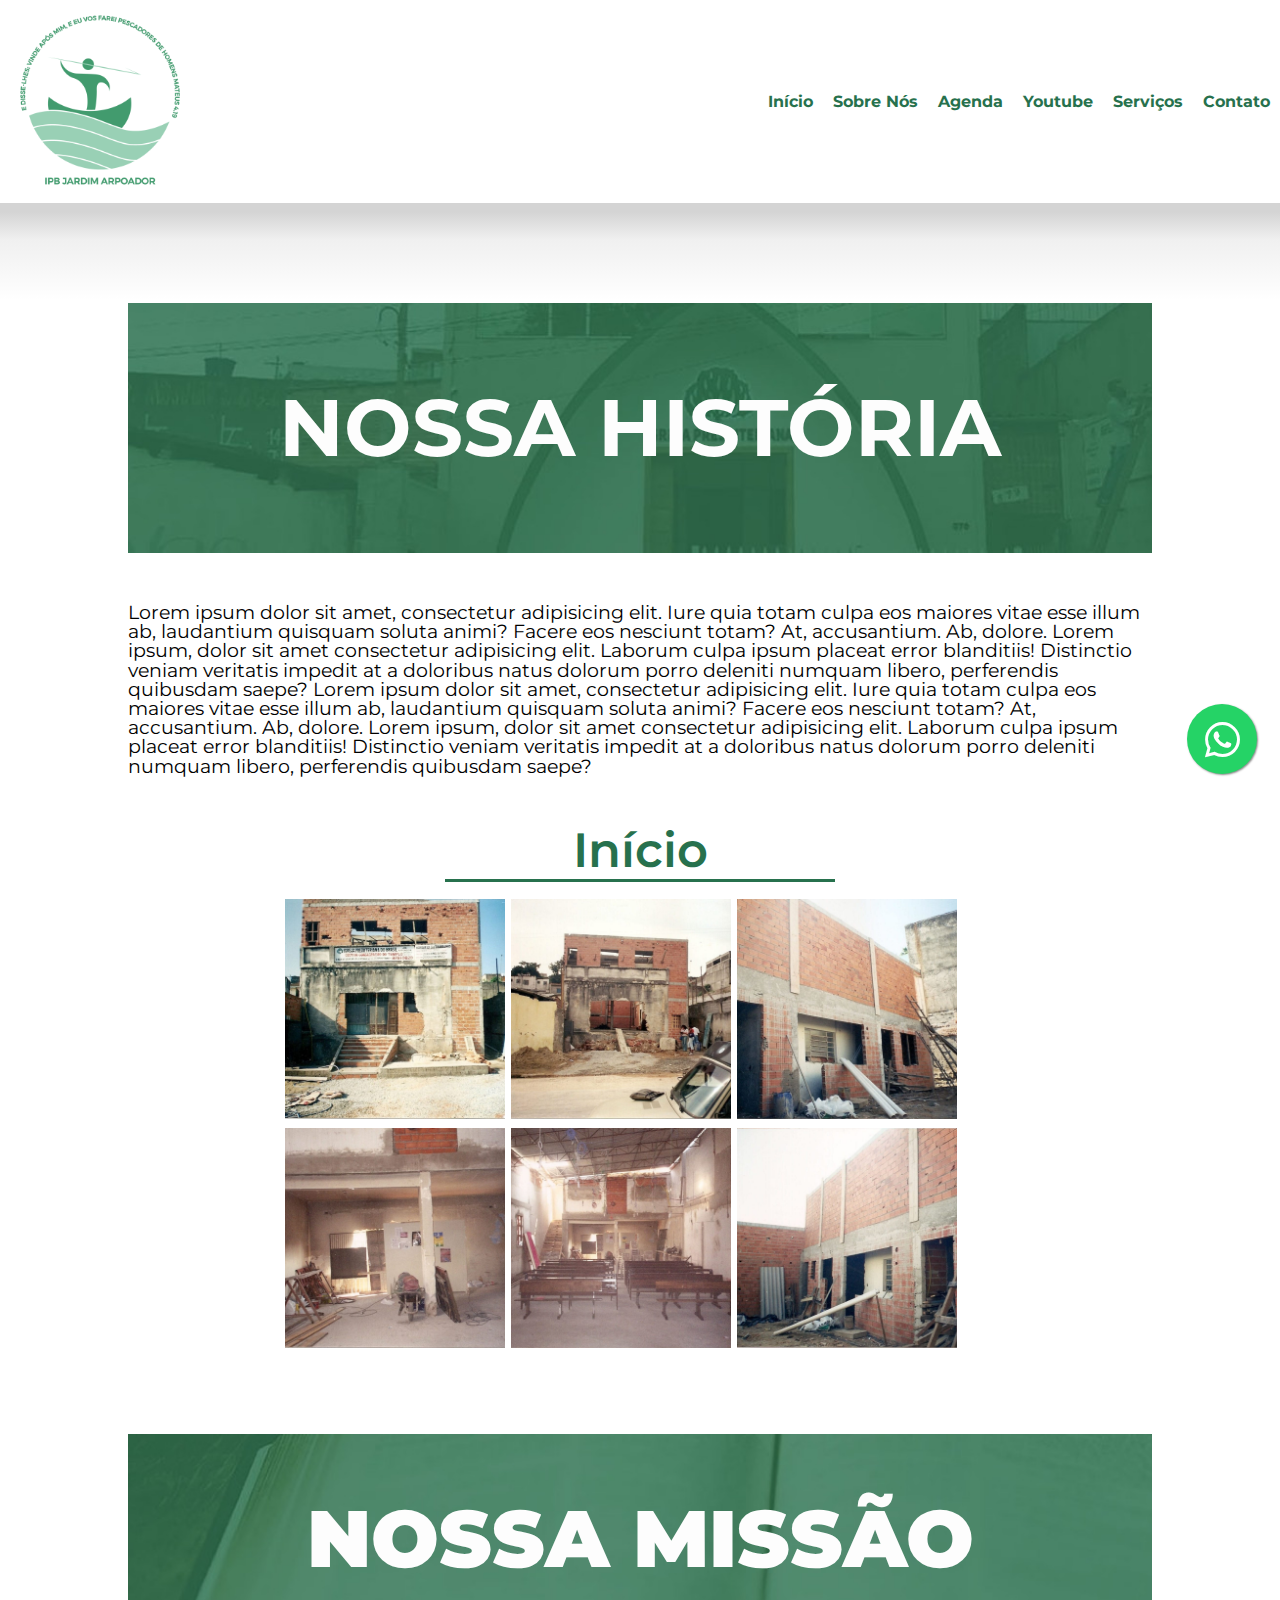
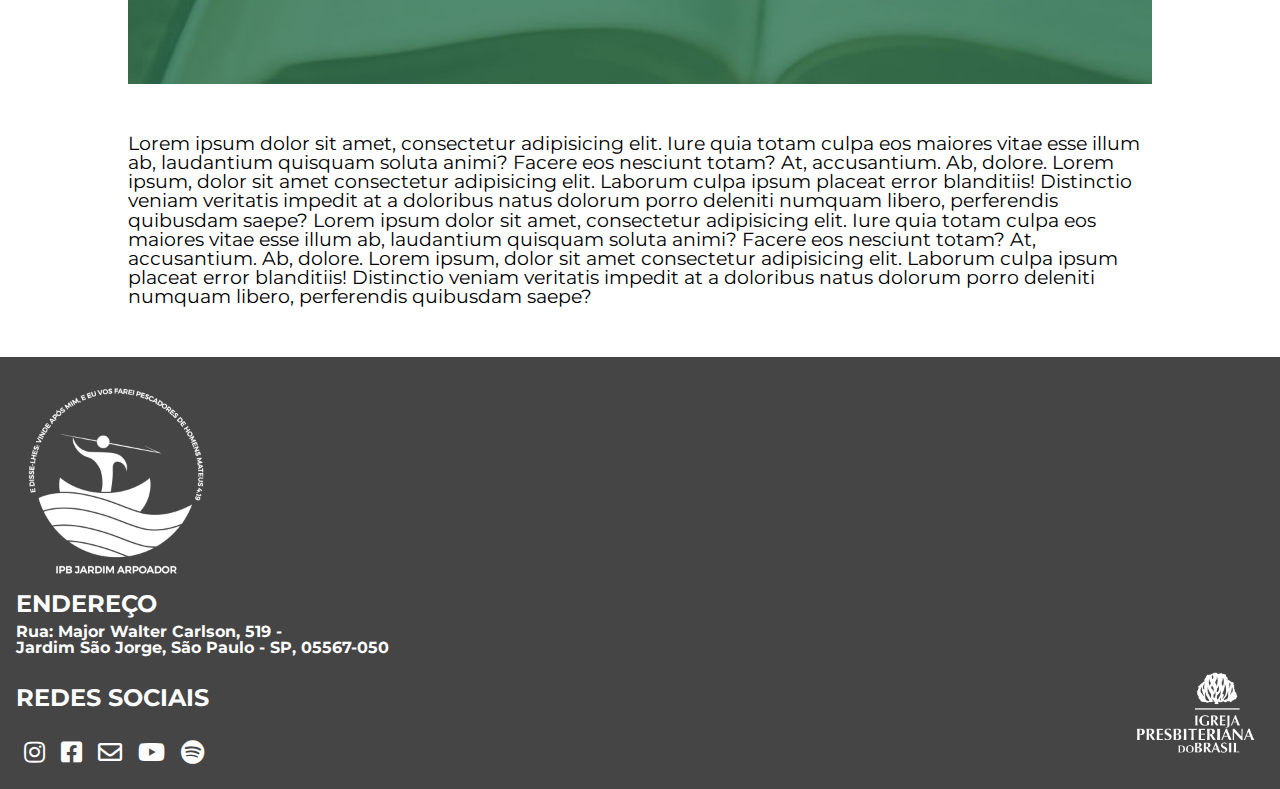
<file: sobrenos.html>
<!DOCTYPE html>
<html lang="pt-br">
<head>
    <meta charset="UTF-8">
    <meta http-equiv="X-UA-Compatible" content="IE=edge">
    <meta name="viewport" content="width=device-width, initial-scale=1.0">
    <link rel="stylesheet" href="assets/reset.css">
    <link rel="stylesheet" href="assets/style.css">
    <link rel="stylesheet" href="assets/sobrenos.css">
    <link rel="stylesheet" href="assets/media-queries.css">
    <link rel="preconnect" href="https://fonts.googleapis.com">
    <link rel="preconnect" href="https://fonts.gstatic.com" crossorigin>
    <link href="https://fonts.googleapis.com/css2?family=Montserrat:ital,wght@0,100;0,200;0,300;0,400;0,500;0,600;0,700;0,800;0,900;1,100;1,200;1,300;1,400;1,500;1,600;1,700;1,800;1,900&display=swap" rel="stylesheet">
    <link rel="stylesheet" href="https://cdnjs.cloudflare.com/ajax/libs/font-awesome/5.15.3/css/all.min.css">
    <link rel="stylesheet" href="https://cdnjs.cloudflare.com/ajax/libs/OwlCarousel2/2.3.4/assets/owl.carousel.min.css" integrity="sha512-tS3S5qG0BlhnQROyJXvNjeEM4UpMXHrQfTGmbQ1gKmelCxlSEBUaxhRBj/EFTzpbP4RVSrpEikbmdJobCvhE3g==" crossorigin="anonymous" referrerpolicy="no-referrer" />
    <link rel="stylesheet" href="https://cdnjs.cloudflare.com/ajax/libs/OwlCarousel2/2.3.4/assets/owl.theme.default.css" integrity="sha512-OTcub78R3msOCtY3Tc6FzeDJ8N9qvQn1Ph49ou13xgA9VsH9+LRxoFU6EqLhW4+PKRfU+/HReXmSZXHEkpYoOA==" crossorigin="anonymous" referrerpolicy="no-referrer" />
    <link rel="shortcut icon" href="img/Icon/IPB-JDA-Logo.svg">
    <title>Sobre nós</title>
</head>
<body>
    <section class="section-wrapper container">
        <i class="fas fa-bars navbar-toogle"></i>
        <h1 class="section-wrapper__title">
            <img class="section-wrapper__title--logo" src="img/Icon/IPB-JDA-Logo.svg" alt="logo">
        </h1>
        <nav>
            <ul class="section-wrapper__nav__list">
                <li class="section-wrapper__nav__list__item">
                    <a class="section-wrapper__nav__list__item__anchor" href="index.html">Início</a>
                </li>
                <li class="section-wrapper__nav__list__item">
                    <a class="section-wrapper__nav__list__item__anchor" href="sobrenos.html">Sobre Nós</a>
                </li>
                <li class="section-wrapper__nav__list__item">
                    <a class="section-wrapper__nav__list__item__anchor" href="agenda.html">Agenda</a>
                </li>
                <li class="section-wrapper__nav__list__item">
                    <a class="section-wrapper__nav__list__item__anchor" href="https://www.youtube.com/channel/UCaK8dIAIg7Z2DrsriV75C8w" target="__blank">Youtube</a>
                </li>
                <li class="section-wrapper__nav__list__item dropdown">
                    <span class="section-wrapper__nav__list__item__anchor" >Serviços</span>
                    <ul class="section-wrapper__nav__list__sub-menu sub-menu">
                        <li class="section-wrapper__nav__list__sub-menu__list">
                            <a class="section-wrapper__nav__list__sub-menu__list__anchor" href="counseling.html">Aconselhamento</a>
                        </li>
                        <li class="section-wrapper__nav__list__sub-menu__list">
                            <a class="section-wrapper__nav__list__sub-menu__list__anchor" href="social-projects.html">Ação Social</a>
                        </li>
                    </ul>
                </li>
                <li class="section-wrapper__nav__list__item">
                    <a class="section-wrapper__nav__list__item__anchor" href="#contact">Contato</a>
                </li>
               <!--  <p class="nav--street">Rua: Major Walter Carlson, 579 Jardim São Jorge - São Paulo/SP CEP 05567-050</p> -->
            </ul>
        </nav>
    </section>
    <div class="shadow"></div>
    <main class="main container">
        <div class="main__our-history">
            <h1 class="main__our-history__title"><strong>NOSSA HISTÓRIA</strong></h1>
        </div>
        <p class="main__paragraph">Lorem ipsum dolor sit amet, consectetur adipisicing elit.
            Iure quia totam culpa eos maiores vitae esse illum ab, laudantium
            quisquam soluta animi? Facere eos nesciunt totam? At, accusantium. Ab, dolore.
            Lorem ipsum, dolor sit amet consectetur adipisicing elit.
            Laborum culpa ipsum placeat error blanditiis! Distinctio veniam veritatis impedit
            at a doloribus natus dolorum porro deleniti numquam libero, perferendis quibusdam saepe?
            Lorem ipsum dolor sit amet, consectetur adipisicing elit.
            Iure quia totam culpa eos maiores vitae esse illum ab, laudantium
            quisquam soluta animi? Facere eos nesciunt totam? At, accusantium. Ab, dolore.
            Lorem ipsum, dolor sit amet consectetur adipisicing elit.
            Laborum culpa ipsum placeat error blanditiis! Distinctio veniam veritatis impedit
            at a doloribus natus dolorum porro deleniti numquam libero, perferendis quibusdam saepe?
        </p>
        <h2 class="start">Início</h2>
        <div class="master-start">
            <div class="master-start__row-green"></div>
        </div>
        <div class="grid-image">
            <div class="grid-image__photos">
                <img src="img/Icon/WhatsApp Image 2021-08-26 at 22.02.29.jpeg" alt="">
            </div>
            <div class="grid-image__photos">
                <img src="img/Icon/WhatsApp Image 2021-08-26 at 22.02.27.jpeg" alt="">
            </div>
            <div class="grid-image__photos">
                <img src="img/Icon/WhatsApp Image 2021-08-26 at 22.02.28 (2).jpeg" alt="">
            </div>
            <div class="grid-image__photos">
                <img src="img/Icon/WhatsApp Image 2021-08-26 at 22.02.28 (3).jpeg" alt="">
            </div>
            <div class="grid-image__photos">
                <img src="img/Icon/WhatsApp Image 2021-08-26 at 22.02.28.jpeg" alt="">
            </div>
            <div class="grid-image__photos">
                <img src="img/Icon/WhatsApp Image 2021-08-26 at 22.02.28 (1).jpeg" alt="">
            </div>
        </div>
        <div class="our-mission">
            <h3 class="our-mission__title"><strong>NOSSA MISSÃO</strong></h3>
        </div>
        <p class="main__paragraph">
            Lorem ipsum dolor sit amet, consectetur adipisicing elit.
            Iure quia totam culpa eos maiores vitae esse illum ab, laudantium
            quisquam soluta animi? Facere eos nesciunt totam? At, accusantium. Ab, dolore.
            Lorem ipsum, dolor sit amet consectetur adipisicing elit.
            Laborum culpa ipsum placeat error blanditiis! Distinctio veniam veritatis impedit
            at a doloribus natus dolorum porro deleniti numquam libero, perferendis quibusdam saepe?
            Lorem ipsum dolor sit amet, consectetur adipisicing elit.
            Iure quia totam culpa eos maiores vitae esse illum ab, laudantium
            quisquam soluta animi? Facere eos nesciunt totam? At, accusantium. Ab, dolore.
            Lorem ipsum, dolor sit amet consectetur adipisicing elit.
            Laborum culpa ipsum placeat error blanditiis! Distinctio veniam veritatis impedit
            at a doloribus natus dolorum porro deleniti numquam libero, perferendis quibusdam saepe?
        </p>
    </main>
    <footer class="footer">
        <div class="container footer__wrapper">
            <div class="footer__logo-ipbjda">
                <img src="img/Icon/IPB-NovoLogo-1.png" height="200px" alt="">
                <h3 class="footer__logo-ipbjda__title">ENDEREÇO</h3>
                <p class="footer__logo-ipbjda__paragraph">Rua: Major Walter Carlson, 519 -</p>
                <p class="footer__logo-ipbjda__paragraph">Jardim São Jorge, São Paulo - SP, 05567-050</p>
                <h2 class="footer__logo-ipbjda__title--social-medias">REDES SOCIAIS</h2>
                <ul class="social-medias" id="contact">
                    <li class="social-medias__item">
                        <a class="social-medias__item__anchor" href="https://www.instagram.com/ipb_jdarpoador/" target="__blank">
                            <i class="fab fa-instagram"></i>
                        </a>
                    </li>
                    <li class="social-medias__item">
                        <a class="social-medias__item__anchor" href="https://www.facebook.com/ipb.jdarpoador" target="__blank">
                            <i class="fab fa-facebook-square"></i>
                        </a>
                    </li>
                    <li class="social-medias__item">
                        <a class="social-medias__item__anchor" href="">
                            <i class="far fa-envelope"></i>
                        </a>
                    </li>
                    <li class="social-medias__item">
                        <a class="social-medias__item__anchor" href="https://www.youtube.com/channel/UCaK8dIAIg7Z2DrsriV75C8w" target="__blank">
                            <i class="fab fa-youtube"></i>
                        </a>
                    </li>
                    <li class="social-medias__item">
                        <a class="social-medias__item__anchor" href="" target="__blank">
                            <i class="fab fa-spotify"></i>
                        </a>
                    </li>
                </ul>
            </div>
            <div class="footer__logo-ipb">
                <img src="img/Icon/IPB-BRANCO.png" height="100%" alt="">
            </div>
        </div>
        <a class="whatsapp-link" href="https://web.whatsapp.com/send?phone=" target="_blank">
            <i class="fab fa-whatsapp"></i>
        </a>
    </footer>
    <script src="https://cdnjs.cloudflare.com/ajax/libs/jquery/3.6.0/jquery.min.js" integrity="sha512-894YE6QWD5I59HgZOGReFYm4dnWc1Qt5NtvYSaNcOP+u1T9qYdvdihz0PPSiiqn/+/3e7Jo4EaG7TubfWGUrMQ==" crossorigin="anonymous" referrerpolicy="no-referrer"></script>
    <script src="https://cdnjs.cloudflare.com/ajax/libs/OwlCarousel2/2.3.4/owl.carousel.min.js" integrity="sha512-bPs7Ae6pVvhOSiIcyUClR7/q2OAsRiovw4vAkX+zJbw3ShAeeqezq50RIIcIURq7Oa20rW2n2q+fyXBNcU9lrw==" crossorigin="anonymous" referrerpolicy="no-referrer"></script>
    <script src="js/carousel.js"></script>
    <script src="js/mobile-navbar.js"></script>
</body>
</html>
</file>
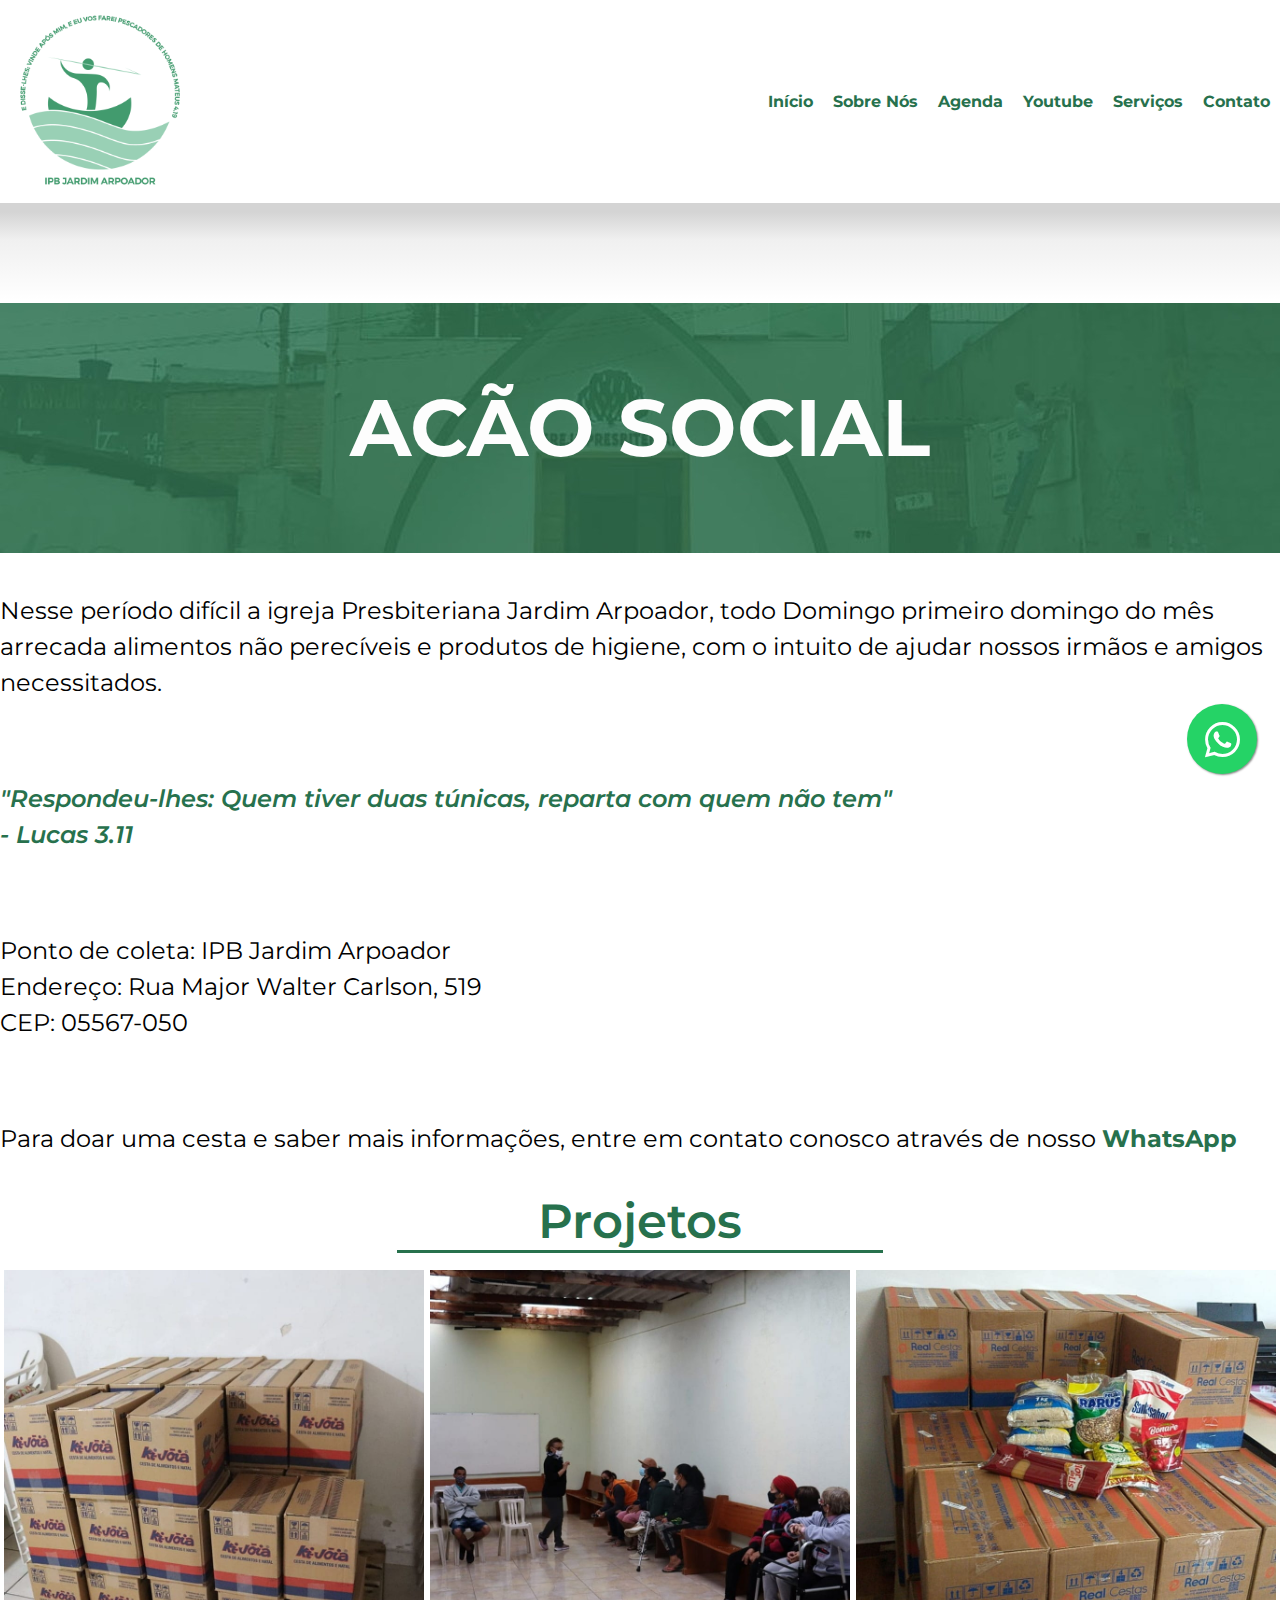
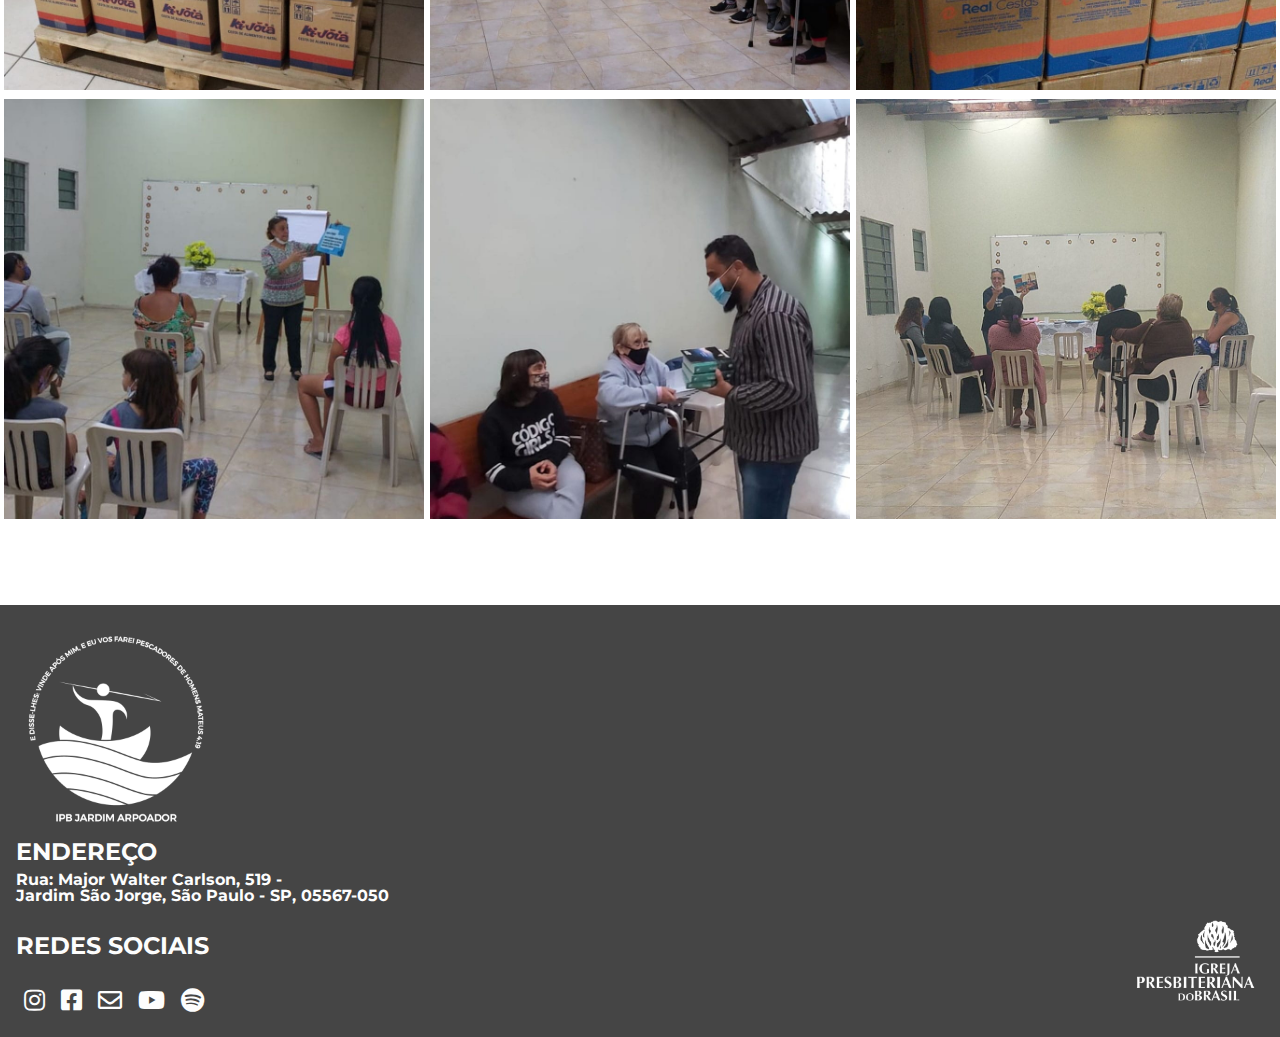
<file: social-projects.html>
<!DOCTYPE html>
<html lang="pt-br">
<head>
    <meta charset="UTF-8">
    <meta http-equiv="X-UA-Compatible" content="IE=edge">
    <meta name="viewport" content="width=device-width, initial-scale=1.0">
    <link rel="stylesheet" href="assets/reset.css">
    <link rel="stylesheet" href="assets/style.css">
    <link rel="stylesheet" href="assets/social-project.css">
    <link rel="stylesheet" href="assets/media-queries.css">
    <link rel="preconnect" href="https://fonts.googleapis.com">
    <link rel="preconnect" href="https://fonts.gstatic.com" crossorigin>
    <link href="https://fonts.googleapis.com/css2?family=Montserrat:ital,wght@0,100;0,200;0,300;0,400;0,500;0,600;0,700;0,800;0,900;1,100;1,200;1,300;1,400;1,500;1,600;1,700;1,800;1,900&display=swap" rel="stylesheet">
    <link rel="stylesheet" href="https://cdnjs.cloudflare.com/ajax/libs/font-awesome/5.15.3/css/all.min.css">
    <link rel="stylesheet" href="https://cdnjs.cloudflare.com/ajax/libs/OwlCarousel2/2.3.4/assets/owl.carousel.min.css" integrity="sha512-tS3S5qG0BlhnQROyJXvNjeEM4UpMXHrQfTGmbQ1gKmelCxlSEBUaxhRBj/EFTzpbP4RVSrpEikbmdJobCvhE3g==" crossorigin="anonymous" referrerpolicy="no-referrer" />
    <link rel="stylesheet" href="https://cdnjs.cloudflare.com/ajax/libs/OwlCarousel2/2.3.4/assets/owl.theme.default.css" integrity="sha512-OTcub78R3msOCtY3Tc6FzeDJ8N9qvQn1Ph49ou13xgA9VsH9+LRxoFU6EqLhW4+PKRfU+/HReXmSZXHEkpYoOA==" crossorigin="anonymous" referrerpolicy="no-referrer" />
    <link rel="shortcut icon" href="img/Icon/IPB-JDA-Logo.svg">
    <title>Sobre nós</title>
</head>
<body>
    <section class="section-wrapper container">
        <i class="fas fa-bars navbar-toogle"></i>
        <h1 class="section-wrapper__title">
            <img class="section-wrapper__title--logo" src="img/Icon/IPB-JDA-Logo.svg" alt="logo">
        </h1>
        <nav>
            <ul class="section-wrapper__nav__list">
                <li class="section-wrapper__nav__list__item">
                    <a class="section-wrapper__nav__list__item__anchor" href="index.html">Início</a>
                </li>
                <li class="section-wrapper__nav__list__item">
                    <a class="section-wrapper__nav__list__item__anchor" href="sobrenos.html">Sobre Nós</a>
                </li>
                <li class="section-wrapper__nav__list__item">
                    <a class="section-wrapper__nav__list__item__anchor" href="agenda.html">Agenda</a>
                </li>
                <li class="section-wrapper__nav__list__item">
                    <a class="section-wrapper__nav__list__item__anchor" href="https://www.youtube.com/channel/UCaK8dIAIg7Z2DrsriV75C8w" target="__blank">Youtube</a>
                </li>
                <li class="section-wrapper__nav__list__item dropdown">
                    <span class="section-wrapper__nav__list__item__anchor" >Serviços</span>
                    <ul class="section-wrapper__nav__list__sub-menu sub-menu">
                        <li class="section-wrapper__nav__list__sub-menu__list">
                            <a class="section-wrapper__nav__list__sub-menu__list__anchor" href="counseling.html">Aconselhamento</a>
                        </li>
                        <li class="section-wrapper__nav__list__sub-menu__list">
                            <a class="section-wrapper__nav__list__sub-menu__list__anchor" href="social-projects.html">Ação Social</a>
                        </li>
                    </ul>
                </li>
                <li class="section-wrapper__nav__list__item">
                    <a class="section-wrapper__nav__list__item__anchor" href="#contact">Contato</a>
                </li>
               <!--  <p class="nav--street">Rua: Major Walter Carlson, 579 Jardim São Jorge - São Paulo/SP CEP 05567-050</p> -->
            </ul>
        </nav>
    </section>
    <div class="shadow"></div>
    <main class="main container">
        <div class="main__our-history">
            <h1 class="main__our-history__title"><strong>ACÃO SOCIAL</strong></h1>
        </div>
        <p class="main__paragraph-social-projects">Nesse período difícil a igreja Presbiteriana Jardim Arpoador, todo Domingo
            primeiro domingo do mês arrecada alimentos não perecíveis e produtos de higiene, com o intuito de ajudar
            nossos irmãos e amigos necessitados.
        </p>
        <p class="main__paragraph-social-projects paragraph-green">"Respondeu-lhes: Quem tiver duas túnicas, reparta com quem não tem"<br> - Lucas 3.11</p>
        <p class="main__paragraph-social-projects"> Ponto de coleta: IPB Jardim Arpoador <br> Endereço: Rua Major Walter Carlson, 519 <br>
        CEP: 05567-050</p>
        <p class="main__paragraph-social-projects">Para doar uma cesta e saber mais informações, entre em contato conosco através de nosso
            <a class="main__anchor-whatsapp" href="">WhatsApp</a>
        </p>
        <h2 class="start">Projetos</h2>
        <div class="master-start">
            <div class="master-start__row-green"></div>
        </div>
        <div class="grid-image">
            <div class="grid-image__photos">
                <img src="img/social/social-1.jpg" alt="">
            </div>
            <div class="grid-image__photos">
                <img src="img/social/social-2.jpg" alt="">
            </div>
            <div class="grid-image__photos">
                <img src="img/social/social-3.jpg" alt="">
            </div>
            <div class="grid-image__photos">
                <img src="img/social/social-4.jpg" alt="">
            </div>
            <div class="grid-image__photos">
                <img src="img/social/social-5.jpg" alt="">
            </div>
            <div class="grid-image__photos">
                <img src="img/social/social-6.jpg" alt="">
            </div>
        </div>
    </main>
    <footer class="footer">
        <div class="container footer__wrapper">
            <div class="footer__logo-ipbjda">
                <img src="img/Icon/IPB-NovoLogo-1.png" height="200px" alt="">
                <h3 class="footer__logo-ipbjda__title">ENDEREÇO</h3>
                <p class="footer__logo-ipbjda__paragraph">Rua: Major Walter Carlson, 519 -</p>
                <p class="footer__logo-ipbjda__paragraph">Jardim São Jorge, São Paulo - SP, 05567-050</p>
                <h2 class="footer__logo-ipbjda__title--social-medias">REDES SOCIAIS</h2>
                <ul class="social-medias" id="contact">
                    <li class="social-medias__item">
                        <a class="social-medias__item__anchor" href="https://www.instagram.com/ipb_jdarpoador/" target="__blank">
                            <i class="fab fa-instagram"></i>
                        </a>
                    </li>
                    <li class="social-medias__item">
                        <a class="social-medias__item__anchor" href="https://www.facebook.com/ipb.jdarpoador" target="__blank">
                            <i class="fab fa-facebook-square"></i>
                        </a>
                    </li>
                    <li class="social-medias__item">
                        <a class="social-medias__item__anchor" href="">
                            <i class="far fa-envelope"></i>
                        </a>
                    </li>
                    <li class="social-medias__item">
                        <a class="social-medias__item__anchor" href="https://www.youtube.com/channel/UCaK8dIAIg7Z2DrsriV75C8w" target="__blank">
                            <i class="fab fa-youtube"></i>
                        </a>
                    </li>
                    <li class="social-medias__item">
                        <a class="social-medias__item__anchor" href="" target="__blank">
                            <i class="fab fa-spotify"></i>
                        </a>
                    </li>
                </ul>
            </div>
            <div class="footer__logo-ipb">
                <img src="img/Icon/IPB-BRANCO.png" height="100%" alt="">
            </div>
        </div>
        <a class="whatsapp-link" href="https://web.whatsapp.com/send?phone=" target="_blank">
            <i class="fab fa-whatsapp"></i>
        </a>
    </footer>
    <script src="https://cdnjs.cloudflare.com/ajax/libs/jquery/3.6.0/jquery.min.js" integrity="sha512-894YE6QWD5I59HgZOGReFYm4dnWc1Qt5NtvYSaNcOP+u1T9qYdvdihz0PPSiiqn/+/3e7Jo4EaG7TubfWGUrMQ==" crossorigin="anonymous" referrerpolicy="no-referrer"></script>
    <script src="https://cdnjs.cloudflare.com/ajax/libs/OwlCarousel2/2.3.4/owl.carousel.min.js" integrity="sha512-bPs7Ae6pVvhOSiIcyUClR7/q2OAsRiovw4vAkX+zJbw3ShAeeqezq50RIIcIURq7Oa20rW2n2q+fyXBNcU9lrw==" crossorigin="anonymous" referrerpolicy="no-referrer"></script>
    <script src="js/carousel.js"></script>
    <script src="js/mobile-navbar.js"></script>
</body>
</html>
</file>
<file: assets/style.css>
@charset "UTF-8";
:root {
  --color-primary-main: #27714d;
  --color-primary-light: #97ccb2;
  --color-primary-dark: #1b422f;
  --color-footer: #454545;
  --anchor: #c4c4c4;
  --color-primary-text: #fdfdfd;
  --font-lg: 1rem;
  --font-md: 0.8rem;
  --font-socialMedias: 1.5rem;
  --line-h-paragraph: 2rem;
}

body {
  font-family: 'Montserrat', sans-serif;
  overflow-x: hidden;
}

.container {
  width: 100%;
  max-width: 1280px;
  margin: 0 auto;
}

.header {
  background-color: var(--color-primary-main);
  height: 60px;
  display: -webkit-box;
  display: -ms-flexbox;
  display: flex;
  -webkit-box-align: center;
      -ms-flex-align: center;
          align-items: center;
}

.social-medias {
  width: 100%;
  display: -webkit-box;
  display: -ms-flexbox;
  display: flex;
  font-size: var(--font-lg);
}

.social-medias__item {
  text-decoration: none;
  font-size: 20px;
  font-weight: bold;
}

.social-medias__item__anchor {
  color: var(--color-primary-text);
  margin: 8px;
  text-decoration: none;
  font-size: var(--font-socialMedias);
}

.social-medias__item--spaced {
  -webkit-box-flex: 1;
      -ms-flex-positive: 1;
          flex-grow: 1;
  text-align: right;
}

.section-wrapper {
  display: -webkit-box;
  display: -ms-flexbox;
  display: flex;
  -webkit-box-pack: justify;
      -ms-flex-pack: justify;
          justify-content: space-between;
  -webkit-box-align: center;
      -ms-flex-align: center;
          align-items: center;
}

.section-wrapper .fa-bars {
  display: none;
}

.section-wrapper__title {
  width: 100%;
  max-width: 400px;
}

.section-wrapper__title--logo {
  width: 50%;
}

.section-wrapper__nav__list {
  display: -webkit-box;
  display: -ms-flexbox;
  display: flex;
  /* & p {
              display: none;
          } */
}

.section-wrapper__nav__list__item {
  padding: 10px;
}

.section-wrapper__nav__list__item__anchor {
  text-decoration: none;
  color: var(--color-primary-main);
  font-size: var(--font-lg);
  font-weight: bold;
}

.section-wrapper__nav__list__item__anchor:hover {
  color: var(--color-primary-dark);
  text-decoration: underline;
}

.section-wrapper__nav__list__item.dropdown:hover .sub-menu {
  display: block;
  position: absolute;
}

.section-wrapper__nav__list__sub-menu {
  display: none;
  background-color: whitesmoke;
  padding: 8px;
  font-weight: 600;
}

.section-wrapper__nav__list__sub-menu__list {
  padding: 5px 0;
}

.section-wrapper__nav__list__sub-menu__list__anchor {
  text-decoration: none;
  color: var(--color-primary-main);
}

.section-wrapper__nav__list__sub-menu__list__anchor:hover {
  text-decoration: underline;
}

.master {
  display: -webkit-box;
  display: -ms-flexbox;
  display: flex;
  width: 100%;
  -webkit-box-pack: center;
      -ms-flex-pack: center;
          justify-content: center;
}

.master__row {
  display: block;
  height: 2px;
  width: 38%;
  margin-top: 34px;
  background-color: var(--anchor);
  margin-right: 576px;
  margin-bottom: 14px;
}

.wrapper {
  width: 100%;
}

.wrapper__slider {
  margin: 0 auto;
  display: -webkit-box;
  display: -ms-flexbox;
  display: flex;
  -webkit-box-orient: vertical;
  -webkit-box-direction: normal;
      -ms-flex-direction: column;
          flex-direction: column;
  -webkit-box-pack: center;
      -ms-flex-pack: center;
          justify-content: center;
  -webkit-box-align: center;
      -ms-flex-align: center;
          align-items: center;
}

.wrapper__slider__item {
  height: 500px;
  pointer-events: none;
  display: -webkit-box;
  display: -ms-flexbox;
  display: flex;
  -webkit-box-pack: center;
      -ms-flex-pack: center;
          justify-content: center;
  -webkit-box-align: center;
      -ms-flex-align: center;
          align-items: center;
}

.wrapper__slider__item.live {
  background-image: url("../img/carousel/live-img.jpeg");
  background-size: cover;
}

.wrapper__slider__item.shepherd {
  background-image: url("../img/carousel/atendimento-pastoral.jpeg");
  background-size: cover;
}

.wrapper__slider__item.medias {
  background-image: url("../img/carousel/midias.jpeg");
  background-size: cover;
}

.wrapper__slider__item.ebd {
  background-image: url("../img/carousel/EBD.jpg");
  background-size: cover;
}

.wrapper__slider__item.spotify {
  background-image: url("../img/carousel/Spotify-img.jpeg");
  background-size: cover;
}

.wrapper__slider__item__text {
  width: 100%;
  max-width: 960px;
  margin: 0 auto;
  color: var(--color-primary-text);
}

.wrapper__slider__item__text h3 {
  font-size: 3rem;
  font-weight: 600;
}

.wrapper__slider__item__text__row {
  border: solid 1px;
  margin: 15px 0;
  width: 90%;
}

.wrapper__slider__item__text p {
  font-size: 1.3rem;
  margin-bottom: 10px;
}

.wrapper__slider .owl-dots {
  position: absolute;
  bottom: 10px;
  left: 50%;
  -webkit-transform: translateX(-50%);
          transform: translateX(-50%);
}

.wrapper__slider .owl-dots .owl-dot {
  width: 15px;
  height: 15px;
  background-color: var(--color-primary-text);
  border-radius: 50%;
  margin: 0 7px;
}

.wrapper__slider .owl-dots .owl-dot.active {
  background-color: #b2ce7b;
}

.section {
  width: 100%;
  height: 500px;
  background-color: #97ccb2;
}

@media screen and (max-width: 414px) {
  .section {
    display: -webkit-box;
    display: -ms-flexbox;
    display: flex;
    -webkit-box-pack: center;
        -ms-flex-pack: center;
            justify-content: center;
    -webkit-box-align: center;
        -ms-flex-align: center;
            align-items: center;
    padding: 0 1em;
    width: auto;
  }
}

.section__wrapper {
  display: -webkit-box;
  display: -ms-flexbox;
  display: flex;
  -webkit-box-pack: space-evenly;
      -ms-flex-pack: space-evenly;
          justify-content: space-evenly;
}

.section__wrapper__schedule__title {
  font-size: 3rem;
  font-weight: bold;
  color: var(--color-primary-text);
  padding: 40px 0;
}

.section__wrapper__schedule__monday {
  font-size: 2rem;
  font-weight: bold;
  color: var(--color-primary-text);
  padding-bottom: 30px;
}

.section__wrapper__schedule__paragraph {
  font-size: 1.5rem;
  font-weight: bold;
  color: var(--color-primary-text);
}

.section__wrapper__schedule__paragraph--ebd {
  font-size: 1.5rem;
  font-weight: bold;
  color: var(--color-primary-text);
  padding-bottom: 30px;
}

@media screen and (max-width: 414px) {
  .section__wrapper__schedule__title {
    font-size: 1.5rem !important;
  }
  .section__wrapper__schedule__monday {
    font-size: 1rem;
  }
  .section__wrapper__schedule__paragraph, .section__wrapper__schedule__paragraph--ebd {
    font-size: .9rem;
  }
}

.section__schedule-pd {
  padding-top: 120px;
}

@media screen and (max-width: 414px) {
  .section__schedule-pd {
    padding-top: 104px;
    margin-left: 2em;
  }
}

.section__schedule-pd__title {
  font-size: 2rem;
  font-weight: bold;
  color: var(--color-primary-text);
  padding-bottom: 30px;
}

.section__schedule-pd__paragraph {
  font-size: 1.5rem;
  font-weight: bold;
  color: var(--color-primary-text);
}

.section__schedule-pd__paragraph--member {
  font-size: 1.5rem;
  font-weight: bold;
  color: var(--color-primary-text);
  padding-bottom: 30px;
}

@media screen and (max-width: 414px) {
  .section__schedule-pd__title {
    font-size: 1rem;
  }
  .section__schedule-pd__paragraph, .section__schedule-pd__paragraph--member {
    font-size: .9rem;
  }
}

.chanel__img-wrapper {
  width: 100%;
  height: 390px;
  background-image: url("../img/Icon/bg-youtube.jpeg");
  background-size: cover;
  background-position: center;
}

.chanel__img-wrapper__text {
  font-size: 68px;
  width: 50%;
  margin: 0 auto;
  height: 100%;
  display: -webkit-box;
  display: -ms-flexbox;
  display: flex;
  -webkit-box-orient: vertical;
  -webkit-box-direction: normal;
      -ms-flex-direction: column;
          flex-direction: column;
  -webkit-box-pack: center;
      -ms-flex-pack: center;
          justify-content: center;
  -webkit-box-align: center;
      -ms-flex-align: center;
          align-items: center;
  text-align: center;
}

.chanel__img-wrapper__text__anchor {
  text-decoration: none;
  color: var(--color-primary-text);
}

.chanel__img-wrapper__text__title {
  margin: 20px 0;
  font-weight: 600;
  font-size: 3rem;
}

.chanel__img-wrapper__text__paragraph {
  font-size: 1.3rem;
}

.mission {
  background-image: url(../img/Icon/missões.jpg);
  background-size: cover;
  width: 100%;
  height: 600px;
  display: -webkit-box;
  display: -ms-flexbox;
  display: flex;
  -webkit-box-orient: vertical;
  -webkit-box-direction: normal;
      -ms-flex-direction: column;
          flex-direction: column;
  -webkit-box-pack: center;
      -ms-flex-pack: center;
          justify-content: center;
  -webkit-box-align: center;
      -ms-flex-align: center;
          align-items: center;
}

.mission__title {
  font-size: 6rem;
  color: var(--color-primary-text);
  font-weight: bold;
  letter-spacing: 18px;
}

.mission__paragraph {
  font-size: 3rem;
  color: var(--color-primary-text);
}

.section-officers__title {
  text-align: center;
  padding-top: 30px;
  font-size: 4rem;
  font-weight: bold;
  color: var(--color-primary-main);
}

.section-officers__list {
  margin-bottom: 120px;
}

.section-officers__list__item {
  display: -webkit-box;
  display: -ms-flexbox;
  display: flex;
  -ms-flex-wrap: wrap;
      flex-wrap: wrap;
  -webkit-box-pack: center;
      -ms-flex-pack: center;
          justify-content: center;
}

.section-officers__list__item img {
  width: 250px;
  margin: 10px;
  display: block;
  margin: 0 auto;
}

@media screen and (max-width: 414px) {
  .section-officers__list__item img {
    width: 148px;
  }
}

.section-officers__list__item div {
  margin: 30px 40px;
}

.section-officers__list__item div p {
  text-align: center;
  color: var(--color-primary-main);
  font-size: 1.5rem;
  font-weight: bold;
}

.our-mission {
  height: 400px;
  background-color: #58b589;
  display: -webkit-box;
  display: -ms-flexbox;
  display: flex;
  -webkit-box-orient: vertical;
  -webkit-box-direction: normal;
      -ms-flex-direction: column;
          flex-direction: column;
  -webkit-box-pack: center;
      -ms-flex-pack: center;
          justify-content: center;
  -webkit-box-align: center;
      -ms-flex-align: center;
          align-items: center;
  color: var(--color-primary-text);
  text-align: center;
}

.our-mission__title {
  font-size: 3rem;
  font-weight: bold;
  margin-bottom: 40px;
}

.our-mission__paragraph {
  font-size: 2rem;
  font-weight: 600;
  letter-spacing: 3px;
}

.whatsapp-link {
  position: fixed;
  width: 70px;
  height: 70px;
  bottom: 126px;
  right: 23px;
  background-color: #25d366;
  color: #fff;
  border-radius: 50px;
  text-align: center;
  font-size: 40px;
  -webkit-box-shadow: 1px 1px 2px #888;
          box-shadow: 1px 1px 2px #888;
  z-index: 1000;
}

.fa-whatsapp {
  margin-top: 16px;
}

.footer {
  padding: 24px 1em;
  background-color: var(--color-footer);
  color: var(--color-primary-text);
}

.footer__wrapper {
  display: -webkit-box;
  display: -ms-flexbox;
  display: flex;
  -webkit-box-pack: justify;
      -ms-flex-pack: justify;
          justify-content: space-between;
  -webkit-box-align: end;
      -ms-flex-align: end;
          align-items: flex-end;
}

.footer__logo-ipbjda__title {
  padding: 8px 0;
  font-weight: bold;
  font-size: 1.5rem;
}

.footer__logo-ipbjda__paragraph {
  font-size: 1rem;
  font-weight: bold;
}

.footer__logo-ipbjda__title--social-medias {
  padding: 30px 0;
  font-weight: bold;
  font-size: 1.5rem;
}

.footer__logo-ipb {
  height: 100px;
}
/*# sourceMappingURL=style.css.map */
</file>
<file: assets/media-queries.css>
@media screen and (max-width: 600px) {
  .header {
    display: none;
  }
  .section-wrapper {
    display: -webkit-box;
    display: -ms-flexbox;
    display: flex;
    -webkit-box-pack: justify;
        -ms-flex-pack: justify;
            justify-content: space-between;
    -webkit-box-orient: horizontal;
    -webkit-box-direction: reverse;
        -ms-flex-direction: row-reverse;
            flex-direction: row-reverse;
    width: 100%;
    height: 22vh;
  }
  .section-wrapper__title {
    width: 70%;
  }
  .section-wrapper__nav {
    width: 50%;
  }
  .section-wrapper__nav__list {
    position: absolute;
    right: 100%;
    top: 0;
    display: -webkit-box;
    display: -ms-flexbox;
    display: flex;
    -webkit-box-orient: vertical;
    -webkit-box-direction: normal;
        -ms-flex-direction: column;
            flex-direction: column;
    z-index: 2;
    background-color: #f3f3f3;
    width: 90%;
    height: 100vh;
    margin-bottom: 40px;
    -webkit-transition: all 1s ease-in-out;
    transition: all 1s ease-in-out;
  }
  .section-wrapper__nav__list .i {
    color: #468569;
    font-size: 2em;
  }
  .section-wrapper__nav__list__item {
    padding: 10px;
  }
  .section-wrapper__nav__list p {
    color: #468569;
    font-weight: 600;
    font-size: 0.8rem;
    padding: 8px;
  }
  .section-wrapper .fas.fa-bars {
    font-size: 2em;
    text-align: right;
    color: #c4c4c4;
    padding: 20px 11px;
    display: block;
  }
  .section-wrapper .sidebar-active {
    right: 10% !important;
  }
  .shadow {
    display: none;
  }
  .wrapper__slider__item__text {
    padding: 0 12px;
  }
  .wrapper__slider__item__text h3 {
    font-size: 2rem;
    font-weight: 600;
  }
  .wrapper__slider__item p {
    font-size: 1.2rem;
  }
  .wrapper__slider .owl-dots {
    position: absolute;
    left: 50%;
    bottom: 10px;
  }
  .section__wrapper {
    display: -webkit-box;
    display: -ms-flexbox;
    display: flex;
  }
  .section__wrapper__schedule h3 {
    font-size: 2rem;
  }
  .section__wrapper__schedule-pd {
    padding: 0;
    margin: 0;
  }
  .section__list__item {
    font-size: 1.4rem;
    line-height: 2rem;
  }
  .section-officers__title {
    font-size: 2.5rem;
  }
  .chanel {
    display: none;
  }
  .our-mission__title {
    font-size: 2rem;
  }
  .our-mission__paragraph {
    font-size: 1rem;
  }
  .whatsapp-link {
    bottom: 20px;
  }
  .fa-whatsapp {
    margin-top: 16px;
  }
  .footer {
    height: 100%;
    padding: 20px;
  }
  .footer__logo-ipbjda img {
    height: 100px;
  }
  .footer__logo-ipb img {
    height: 100px;
  }
  /* Media-query page about-us */
  .main {
    width: 100%;
    /* Media-query page agenda */
  }
  .main__our-history {
    height: 100px;
  }
  .main__our-history__title {
    font-size: 1.5rem;
  }
  .main__paragraph {
    padding: 20px 7px 8px;
    font-size: 1rem;
    text-align: center;
    line-height: 2rem;
  }
  .main .start {
    font-size: 1.5rem;
    font-weight: 600;
    margin-top: 12px;
  }
  .main .grid-image {
    width: 100%;
    display: -webkit-box;
    display: -ms-flexbox;
    display: flex;
    -webkit-box-pack: center;
        -ms-flex-pack: center;
            justify-content: center;
  }
  .main .grid-image__photos {
    display: -webkit-box;
    display: -ms-flexbox;
    display: flex;
    -webkit-box-pack: center;
        -ms-flex-pack: center;
            justify-content: center;
    margin: 0;
  }
  .main .grid-image__photos img {
    width: 90%;
    margin: 6px 0;
  }
  .main .our-mission {
    height: 100px;
  }
  .main .our-mission__title {
    font-size: 1.5rem;
  }
  .main .grid-timeTable {
    width: 100%;
    display: -webkit-box;
    display: -ms-flexbox;
    display: flex;
    -webkit-box-pack: center;
        -ms-flex-pack: center;
            justify-content: center;
  }
  .main .grid-timeTable__banner {
    width: 120px;
    height: 120px;
    margin: 8px;
    background-color: var(--color-primary-main);
  }
  .main__title-counseling {
    font-size: 1.2rem;
    padding: 0 10px;
  }
  .main__paragraph-social-projects {
    font-size: 1rem;
    padding: 18px 10px;
    line-height: 1.8;
  }
  .main__anchor-whatsapp {
    font-size: 1rem;
  }
}
/*# sourceMappingURL=media-queries.css.map */
</file>
<file: assets/agenda.css>
@charset "UTF-8";
.shadow {
  width: 100%;
  height: 100px;
  background: #d4d4d4;
  background: -webkit-gradient(linear, left top, left bottom, color-stop(9%, #d4d4d4), color-stop(37%, #f0f0f0), color-stop(66%, #f7f7f7), color-stop(97%, white));
  background: linear-gradient(180deg, #d4d4d4 9%, #f0f0f0 37%, #f7f7f7 66%, white 97%);
}

.main__our-history {
  margin-bottom: 20px;
  display: -webkit-box;
  display: -ms-flexbox;
  display: flex;
  -webkit-box-pack: center;
      -ms-flex-pack: center;
          justify-content: center;
  -webkit-box-align: center;
      -ms-flex-align: center;
          align-items: center;
  background-image: url("../img/Icon/história.jpeg");
  background-size: cover;
  height: 250px;
}

.main__our-history__title {
  color: var(--color-primary-text);
  font-size: 5rem;
}

.main__paragraph {
  font-size: 2rem;
  color: var(--color-primary-main);
  text-align: center;
}

.main .grid-timeTable {
  display: -webkit-box;
  display: -ms-flexbox;
  display: flex;
  -ms-flex-wrap: wrap;
      flex-wrap: wrap;
  -webkit-box-pack: center;
      -ms-flex-pack: center;
          justify-content: center;
}

.main .grid-timeTable__banner {
  width: 290px;
  height: 290px;
  border: 1px solid none;
  margin: 20px;
  background-color: #F0F0F0;
}

.schedule-week {
  background-color: #F0F0F0;
  text-align: center;
}

.schedule-week__programation {
  padding: 50px 0;
}

.schedule-week__title {
  margin: 18px 0;
}

.footer-mission {
  width: 100%;
  height: 200px;
  background-color: var(--color-secondary);
  text-align: center;
  display: -webkit-box;
  display: -ms-flexbox;
  display: flex;
  -webkit-box-pack: space-evenly;
      -ms-flex-pack: space-evenly;
          justify-content: space-evenly;
  -webkit-box-align: center;
      -ms-flex-align: center;
          align-items: center;
  color: var(--color-primary-text);
}
/*# sourceMappingURL=agenda.css.map */
</file>
<file: assets/social-project.css>
@charset "UTF-8";
.shadow {
  width: 100%;
  height: 100px;
  background: #d4d4d4;
  background: -webkit-gradient(linear, left top, left bottom, color-stop(9%, #d4d4d4), color-stop(37%, #f0f0f0), color-stop(66%, #f7f7f7), color-stop(97%, white));
  background: linear-gradient(180deg, #d4d4d4 9%, #f0f0f0 37%, #f7f7f7 66%, white 97%);
}

.main__our-history {
  display: -webkit-box;
  display: -ms-flexbox;
  display: flex;
  -webkit-box-pack: center;
      -ms-flex-pack: center;
          justify-content: center;
  -webkit-box-align: center;
      -ms-flex-align: center;
          align-items: center;
  background-image: url("../img/Icon/história.jpeg");
  background-size: cover;
  height: 250px;
}

.main__our-history__title {
  color: var(--color-primary-text);
  font-size: 5rem;
}

.main__paragraph {
  padding: 50px 0;
  font-size: 1.2rem;
}

.main .start {
  text-align: center;
  color: var(--color-primary-main);
  font-size: 3rem;
  font-weight: 600;
}

.main .grid-image {
  display: -webkit-box;
  display: -ms-flexbox;
  display: flex;
  -ms-flex-wrap: wrap;
      flex-wrap: wrap;
  margin-bottom: 80px;
  -webkit-box-pack: center;
      -ms-flex-pack: center;
          justify-content: center;
}

.main .grid-image__photos {
  margin: 3px;
}

.main .grid-image__photos img {
  width: 420px;
}

.main .our-mission {
  display: -webkit-box;
  display: -ms-flexbox;
  display: flex;
  -webkit-box-pack: center;
      -ms-flex-pack: center;
          justify-content: center;
  -webkit-box-align: center;
      -ms-flex-align: center;
          align-items: center;
  background-image: url("../img/Icon/our-mission.jpeg");
  background-size: cover;
  height: 250px;
}

.main .our-mission__title {
  color: var(--color-primary-text);
  font-size: 5rem;
}

.main__title-counseling {
  font-size: 2rem;
  font-weight: 600;
  margin-top: 100px;
}

.master-start {
  display: -webkit-box;
  display: -ms-flexbox;
  display: flex;
  -ms-flex-wrap: wrap;
      flex-wrap: wrap;
  width: 100%;
  -webkit-box-pack: center;
      -ms-flex-pack: center;
          justify-content: center;
}

.master-start__row-green {
  display: block;
  height: 3px;
  width: 38%;
  background-color: var(--color-primary-main);
  margin-bottom: 14px;
  margin-top: 5px;
}

.footer-mission {
  width: 100%;
  height: 200px;
  background-color: var(--color-secondary);
  text-align: center;
  display: -webkit-box;
  display: -ms-flexbox;
  display: flex;
  -webkit-box-pack: space-evenly;
      -ms-flex-pack: space-evenly;
          justify-content: space-evenly;
  -webkit-box-align: center;
      -ms-flex-align: center;
          align-items: center;
  color: var(--color-primary-text);
}

.main__paragraph-social-projects {
  font-size: 1.5rem;
  padding: 40px 0;
  line-height: 1.5;
}

.main__anchor-whatsapp {
  text-decoration: none;
  font-size: 1.5rem;
  color: var(--color-primary-main);
  font-weight: bold;
}

.paragraph-green {
  color: var(--color-primary-main);
  font-weight: 600;
  font-style: italic;
}
/*# sourceMappingURL=social-project.css.map */
</file>
<file: assets/sobrenos.css>
@charset "UTF-8";
.shadow {
  width: 100%;
  height: 100px;
  background: #d4d4d4;
  background: -webkit-gradient(linear, left top, left bottom, color-stop(9%, #d4d4d4), color-stop(37%, #f0f0f0), color-stop(66%, #f7f7f7), color-stop(97%, white));
  background: linear-gradient(180deg, #d4d4d4 9%, #f0f0f0 37%, #f7f7f7 66%, white 97%);
}

.main {
  width: 80%;
  margin: 0 auto;
}

.main__our-history {
  display: -webkit-box;
  display: -ms-flexbox;
  display: flex;
  -webkit-box-pack: center;
      -ms-flex-pack: center;
          justify-content: center;
  -webkit-box-align: center;
      -ms-flex-align: center;
          align-items: center;
  background-image: url("../img/Icon/história.jpeg");
  background-size: cover;
  height: 250px;
}

.main__our-history__title {
  color: var(--color-primary-text);
  font-size: 5rem;
}

.main__paragraph {
  padding: 50px 0;
  font-size: 1.2rem;
}

.main .start {
  text-align: center;
  color: var(--color-primary-main);
  font-size: 3rem;
  font-weight: 600;
}

.main .grid-image {
  width: 70%;
  margin: 0 auto;
  display: -webkit-box;
  display: -ms-flexbox;
  display: flex;
  -ms-flex-wrap: wrap;
      flex-wrap: wrap;
  margin-bottom: 80px;
}

.main .grid-image__photos {
  margin: 3px;
}

.main .grid-image__photos img {
  width: 220px;
}

.main .our-mission {
  display: -webkit-box;
  display: -ms-flexbox;
  display: flex;
  -webkit-box-pack: center;
      -ms-flex-pack: center;
          justify-content: center;
  -webkit-box-align: center;
      -ms-flex-align: center;
          align-items: center;
  background-image: url("../img/Icon/our-mission.jpeg");
  background-size: cover;
  height: 250px;
}

.main .our-mission__title {
  color: var(--color-primary-text);
  font-size: 5rem;
}

.master-start {
  display: -webkit-box;
  display: -ms-flexbox;
  display: flex;
  -ms-flex-wrap: wrap;
      flex-wrap: wrap;
  width: 100%;
  -webkit-box-pack: center;
      -ms-flex-pack: center;
          justify-content: center;
}

.master-start__row-green {
  display: block;
  height: 3px;
  width: 38%;
  background-color: var(--color-primary-main);
  margin-bottom: 14px;
  margin-top: 5px;
}

.footer-mission {
  width: 100%;
  height: 200px;
  background-color: var(--color-secondary);
  text-align: center;
  display: -webkit-box;
  display: -ms-flexbox;
  display: flex;
  -webkit-box-pack: space-evenly;
      -ms-flex-pack: space-evenly;
          justify-content: space-evenly;
  -webkit-box-align: center;
      -ms-flex-align: center;
          align-items: center;
  color: var(--color-primary-text);
}
/*# sourceMappingURL=sobrenos.css.map */
</file>
